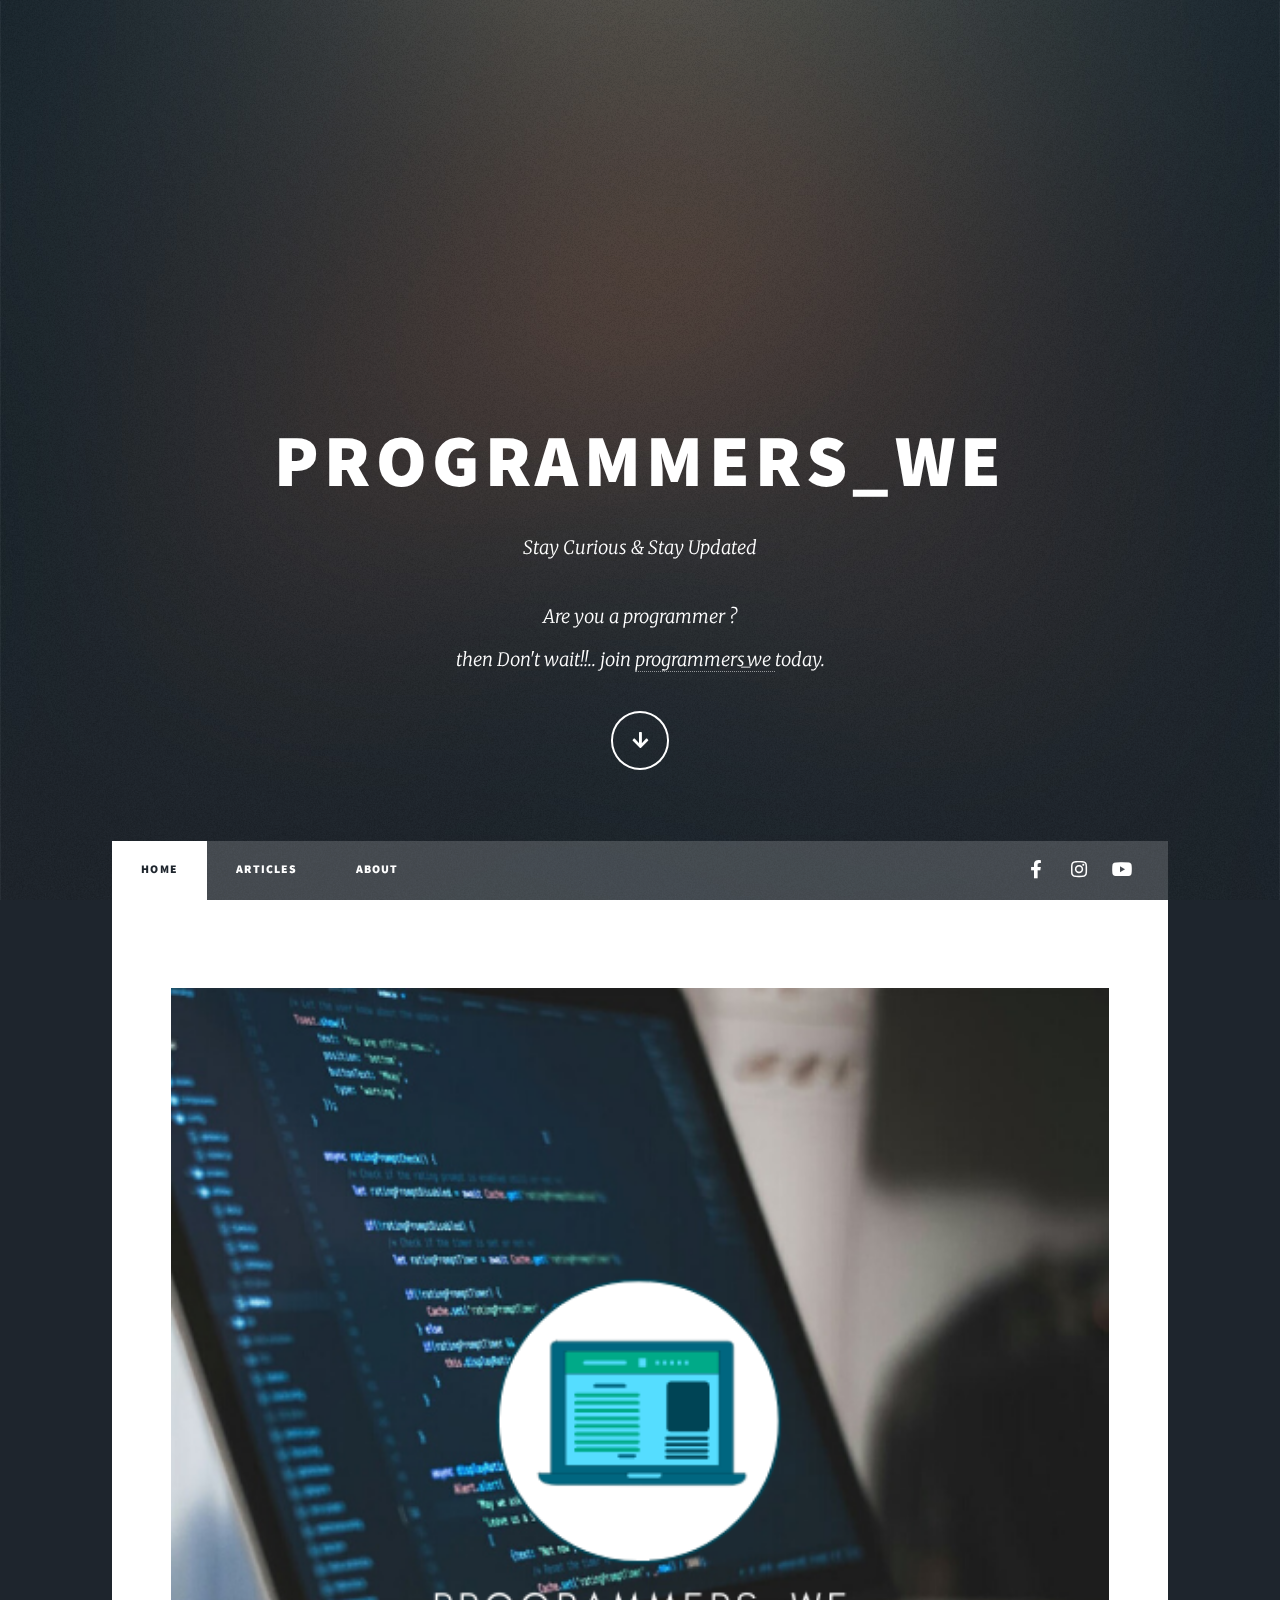
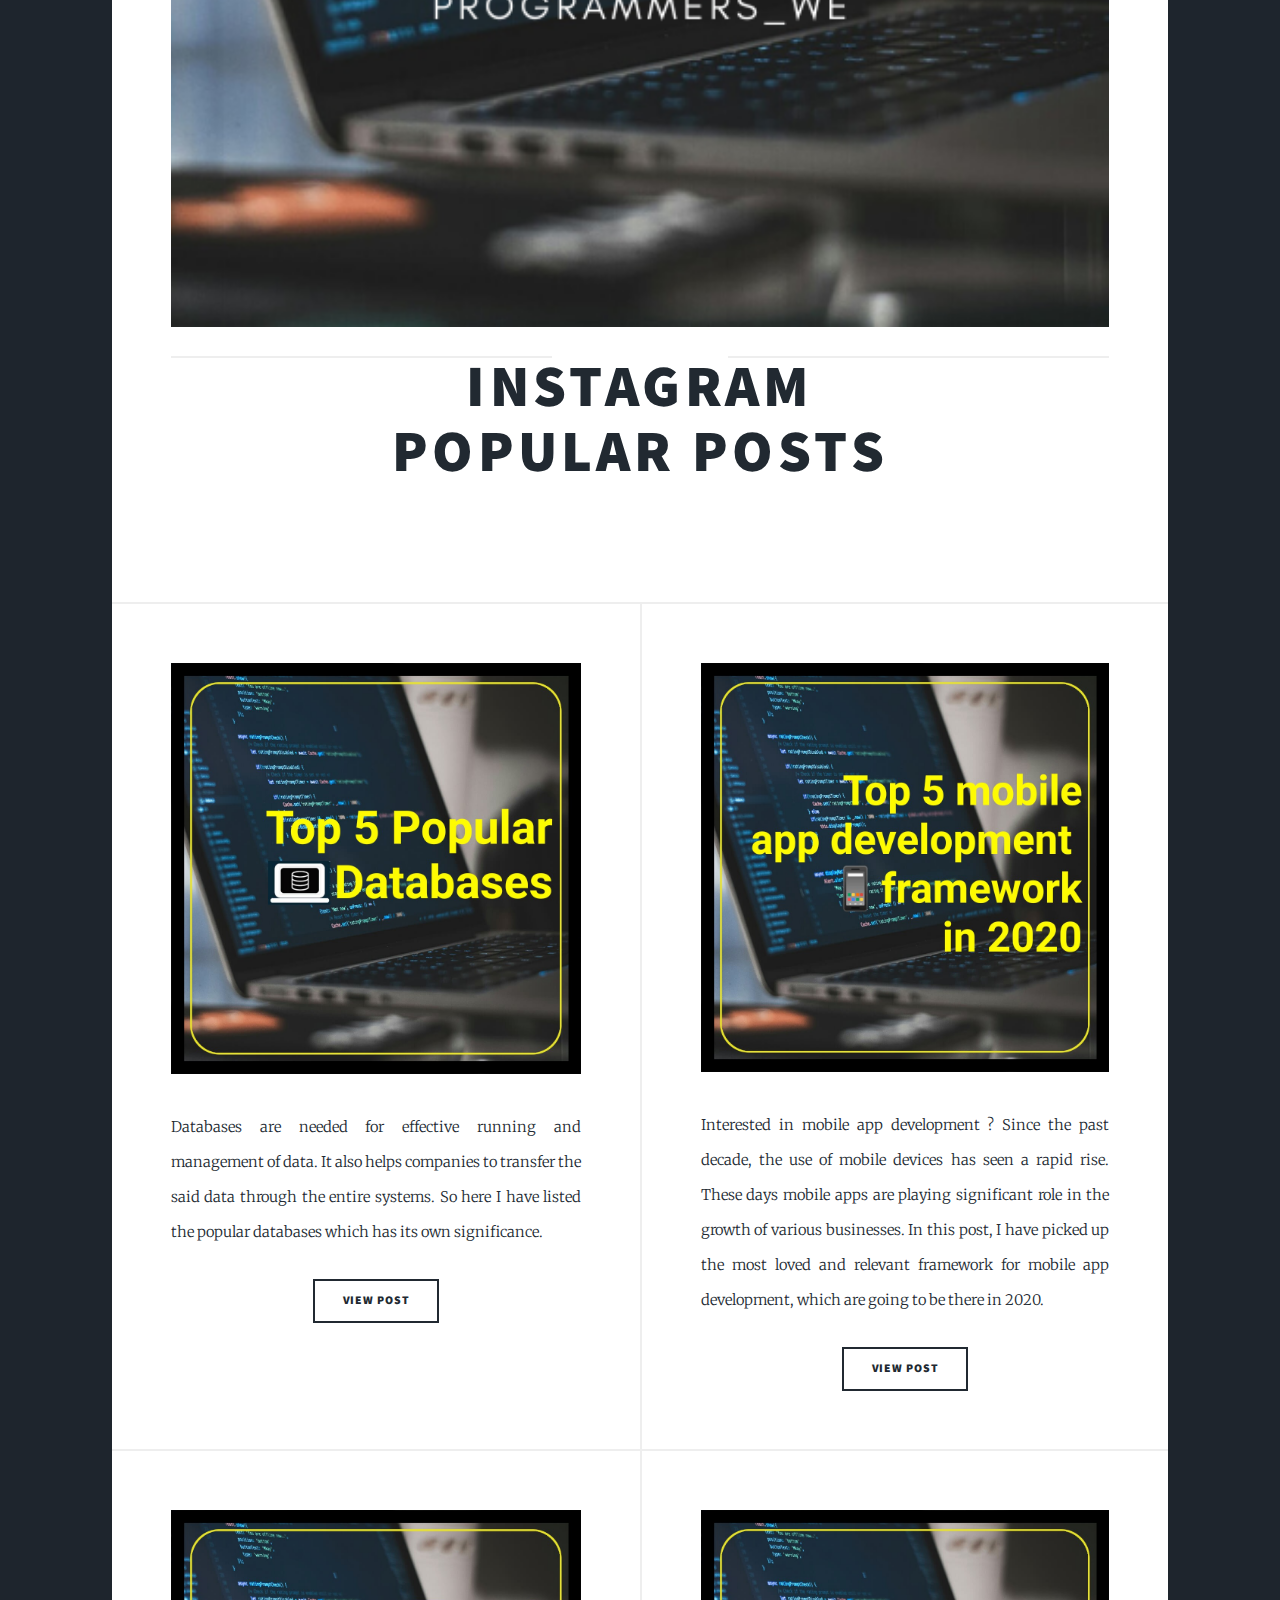
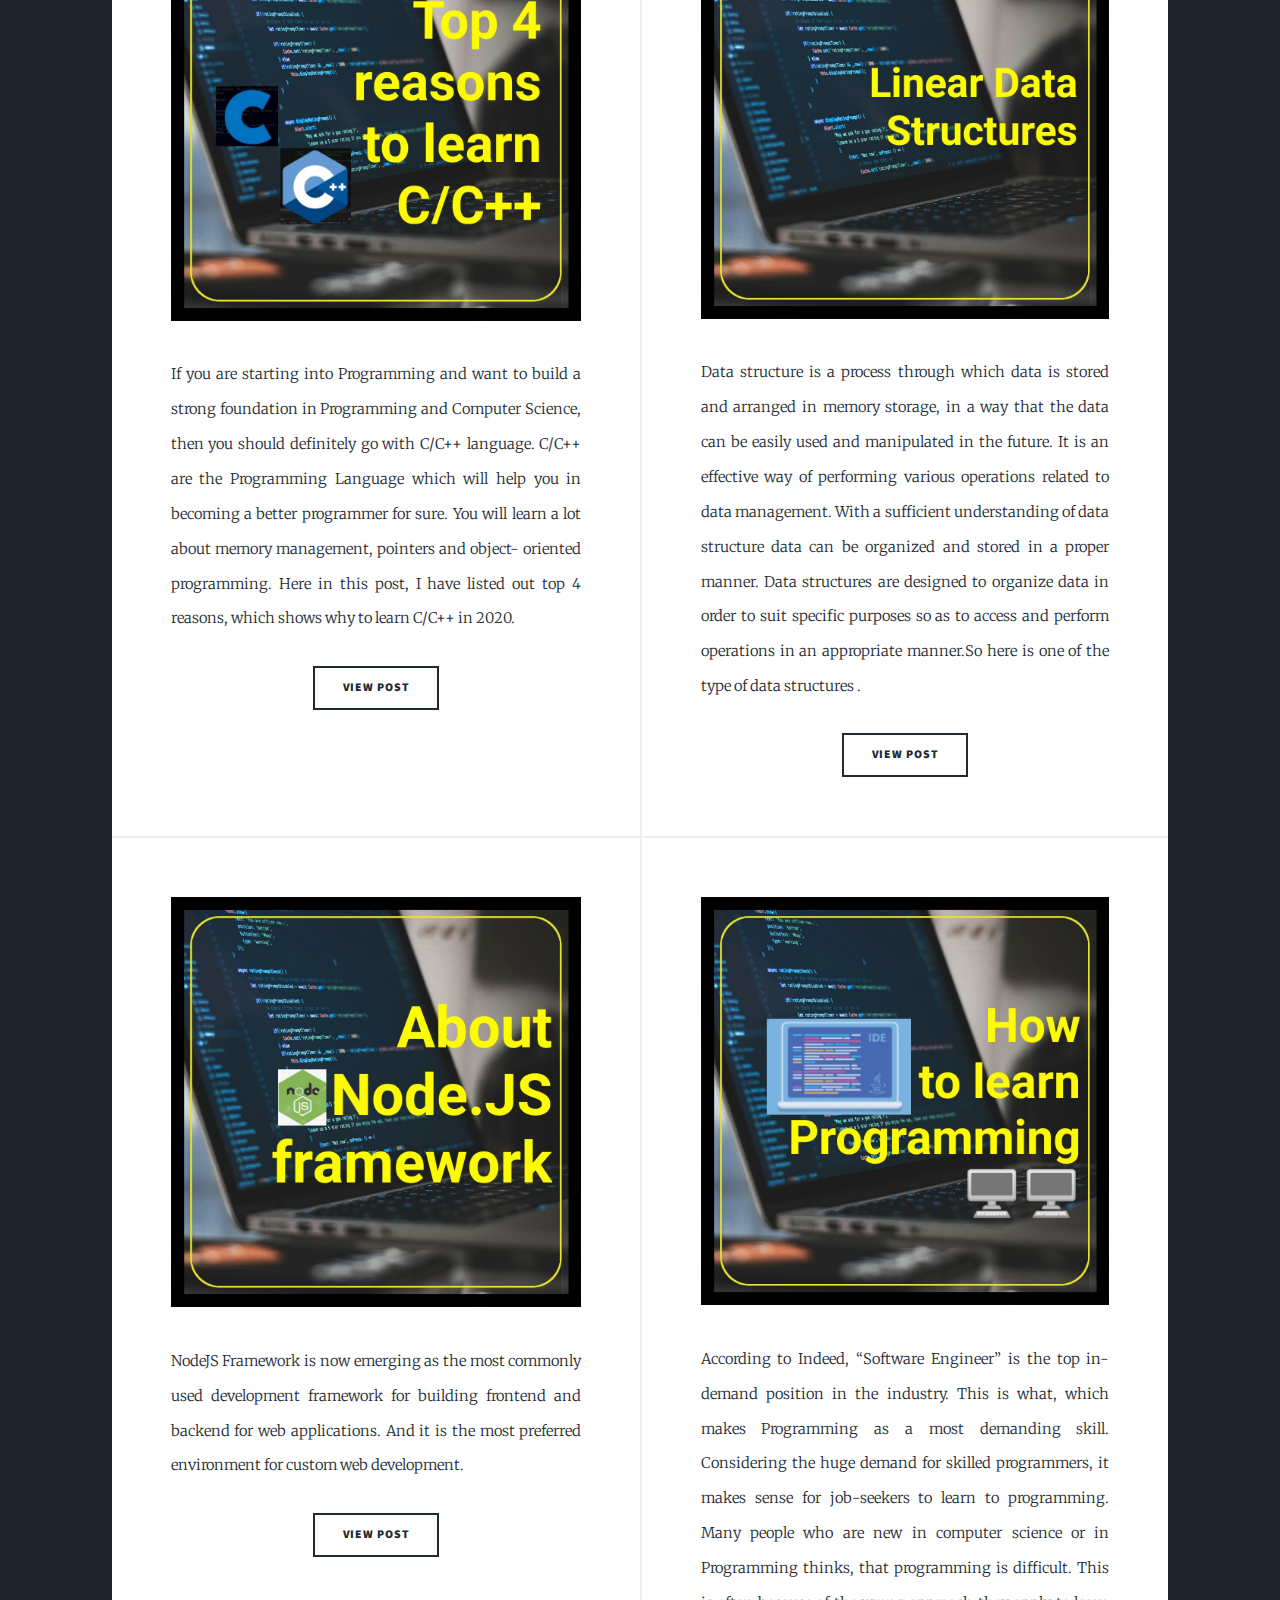
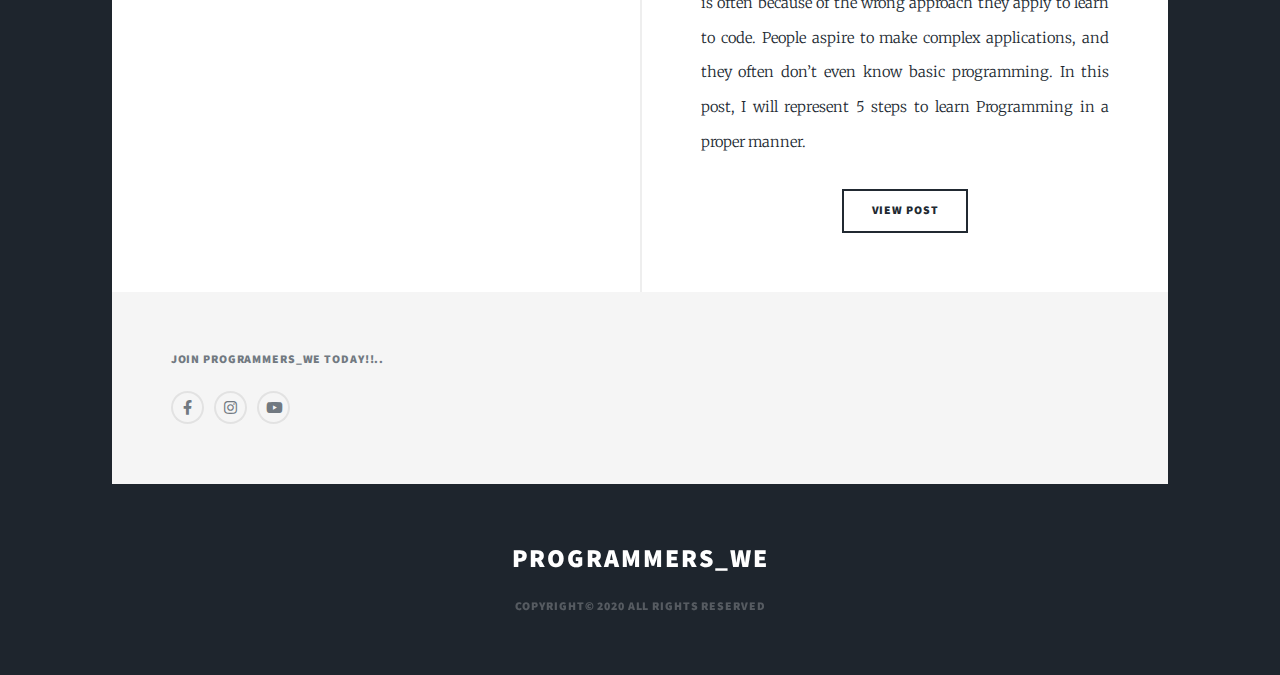
<file: index.html>
<!--
	Templates by HTML5 UP
	Customized by @deepakBhalode
	Programmers_We version 1.0 
-->

<!DOCTYPE HTML>
<html>
	<head>
		<title>ProgrammersWe</title>
		<meta charset="utf-8" />
		<meta name="viewport" content="width=device-width, initial-scale=1, user-scalable=no" />
		<link rel="stylesheet" href="assets/css/main.css" />
		<noscript><link rel="stylesheet" href="assets/css/noscript.css" /></noscript>
	</head>

	<body class="is-preload">

		<!-- Wrapper -->
		<div id="wrapper" class="fade-in">
			<!-- Intro -->
			<div id="intro">
				<h1>Programmers_We</h1>
				<p>Stay Curious & Stay Updated</p>
				<p>Are you a programmer ?<br> then Don't wait!!.. join 
					<a href="https://instagram.com/programmers_we?igshid=75fp45zzo48y">
						programmers_we </a>today.</br></p>
				<ul class="actions">
					<li><a href="#header" class="button icon solid solo fa-arrow-down scrolly">Continue</a></li>
				</ul>
			</div>
			<!-- Header -->
			<header id="header">
				<a href="index.html" class="logo">Programmers_We</a>
			</header>

			<!-- Nav -->
			<nav id="nav">
				<ul class="links">
					<li class="active"><a href="index.html">Home</a></li>
					<li><a href="articles.html">Articles</a></li>
					<li><a href="about.html">About</a></li>
				</ul>

				<!-- Social Links -->
				<ul class="icons">
					<li>
						<a href="https://www.facebook.com/pages/category/Science--Technology---Engineering/programmers_we-101762468006686/" 
							class="icon brands fa-facebook-f"><span class="label">Facebook</span>
						</a>
					</li>
					<li>
						<a href="https://www.instagram.com/programmers_we/" 
							class="icon brands fa-instagram"><span class="label">Instagram</span>
						</a>
					</li>
					<li>
						<a href="https://youtu.be/WyZiDcl77kE" 
							class="icon brands fa-youtube"><span class="label">Youtube</span>
						</a>
					</li>
				</ul>
			</nav>

			<!-- Main -->
			<div id="main">
				<!-- Featured Post -->
				<article class="post featured">
					<a href="#" class="image main"><img src="images/homeIcon.png" alt="" /></a>
					<header class="major">
						<span class="date"></span>
						<h2>
							<a href="#">
								Instagram <br/>Popular Posts</a>
						</h2>
					</header>
				</article>

				<!-- Posts -->
				<section class="posts">
					
					<!-- Popular Post 1 -->
					<article>
						<a href="https://www.instagram.com/p/B6qQmWOHRY3/?utm_source=ig_web_copy_link" 
							class="image fit"><img src="images/instagram/popPost_1.jpg" alt="" />
						</a>
						<p>
							Databases are needed for effective running and management of data.
							It also helps companies to transfer the said data through the entire systems. 
							So here I have listed the popular databases which has its own significance.
						</p>
						<ul class="actions special">
							<li>
								<a href="https://www.instagram.com/p/B6qQmWOHRY3/?utm_source=ig_web_copy_link" 
									class="button">View Post
								</a>
							</li>
						</ul>
					</article>

					<!-- Popular Post 2 -->
					<article>
						<a href="https://www.instagram.com/p/B6icN8UHfs8/?utm_source=ig_web_copy_link" 
							class="image fit"><img src="images/instagram/popPost_2.jpg" alt="" />
						</a>
						<p>
							Interested in mobile app development ?
							Since the past decade, the use of mobile devices has seen a rapid rise.
							These days mobile apps are playing significant role in the growth of various businesses.
							In this post, I have picked up the most loved and relevant framework for mobile app development,
		 					which are going to be there in 2020.
						</p>
						<ul class="actions special">
							<li>
								<a href="https://www.instagram.com/p/B6icN8UHfs8/?utm_source=ig_web_copy_link" 
									class="button">View Post
								</a>
							</li>
						</ul>
					</article>

				
					<!-- Popular Post 3 -->
					<article>
						<a href="https://www.instagram.com/p/B7bU1drn5DV/?utm_source=ig_web_copy_link" 
							class="image fit"><img src="images/instagram/popPost_3.jpg" alt="" />
						</a>
						<p>
							If you are starting into Programming and want to build a strong foundation in Programming and Computer Science, 
							then you should definitely go with C/C++ language.
							C/C++ are the Programming Language which will help you in becoming a better programmer for sure. 
							You will learn a lot about memory management, pointers and object- oriented programming.
							Here in this post, I have listed out top 4 reasons, which shows why to learn C/C++ in 2020.
						</p>
						<ul class="actions special">
							<li>
								<a href="https://www.instagram.com/p/B7bU1drn5DV/?utm_source=ig_web_copy_link" 
									class="button">View Post
								</a>
							</li>
						</ul>
					</article>

					<!-- Popular Post 4 -->
					<article>
						<a href="https://www.instagram.com/p/B6ewgYIH8Vn/?utm_source=ig_web_copy_link" 
							class="image fit"><img src="images/instagram/popPost_4.jpg" alt="" />
						</a>
						<p>
							Data structure is a process through which data is stored and arranged in memory storage, in a way that the data can be easily 
							used and manipulated in the future. It is an effective way of performing various operations related to data management. 
							With a sufficient understanding of data structure data can be organized and stored in a proper manner. 
							Data structures are designed to organize data in order to suit specific purposes so as to access and perform operations 
							in an appropriate manner.So here is one of the type of data structures .
						</p>
						<ul class="actions special">
							<li>
								<a href="https://www.instagram.com/p/B6ewgYIH8Vn/?utm_source=ig_web_copy_link" 
									class="button">View Post
								</a>
							</li>
						</ul>
					</article>
					
					<!-- Popular Post 5 -->
					<article>
						<a href="https://www.instagram.com/p/B7MEQd3Bc6v/?utm_source=ig_web_copy_link" 
							class="image fit"><img src="images/instagram/popPost_5.jpg" alt="" />
						</a>
						<p>
							NodeJS Framework is now emerging as the most commonly used development framework for building frontend and backend for web applications. 
							And it is the most preferred environment for custom web development.
						</p>
						<ul class="actions special">
							<li>
								<a href="https://www.instagram.com/p/B7MEQd3Bc6v/?utm_source=ig_web_copy_link" 
									class="button">View Post
								</a>
							</li>
						</ul>
					</article>

					<!-- Popular Post 6 -->
					<article>
						<a href="https://www.instagram.com/p/B7yV8pmHwzf/?utm_source=ig_web_copy_link" 
							class="image fit"><img src="images/instagram/popPost_6.jpg" alt="" />
						</a>
						<p>
							According to Indeed, “Software Engineer” is the top in-demand position in the industry. 
							This is what, which makes Programming as a most demanding skill. 
							Considering the huge demand for skilled programmers, it makes sense for job-seekers to learn to programming.
							Many people who are new in computer science or in Programming thinks, that programming is difficult.
							This is often because of the wrong approach they apply to learn to code.
							People aspire to make complex applications, and they often don’t even know basic programming.
							In this post, I will represent 5 steps to learn Programming in a proper manner.
						</p>
						<ul class="actions special">
							<li>
								<a href="https://www.instagram.com/p/B7yV8pmHwzf/?utm_source=ig_web_copy_link" 
									class="button">View Post
								</a>
							</li>
						</ul>
					</article>


				</section>
			</div>

			<!-- Footer -->
			<footer id="footer">
				<section>
					<h3>Join Programmers_We today!!..</h3>
					<ul class="icons alt">
						<li>
							<a href="https://www.facebook.com/pages/category/Science--Technology---Engineering/programmers_we-101762468006686/" 
								class="icon brands fa-facebook-f"><span class="label">Facebook</span>
							</a>
						</li>
						<li>
							<a href="https://www.instagram.com/programmers_we/" 
								class="icon brands fa-instagram"><span class="label">Instagram</span>
							</a>
						</li>
						<li>
							<a href="https://youtu.be/WyZiDcl77kE" 
								class="icon brands fa-youtube"><span class="label">Youtube</span>
							</a>
						</li>
					</ul>
				</section>
			</footer>

			<!-- Copyright -->
			<div id="copyright">
				<h2>Programmers_We</h2>
				<ul>
					<li>
						Copyright© 2020 All rights reserved		
					</li>
				</ul>
			</div>
		</div>

		<!-- Scripts -->
		<script src="assets/js/jquery.min.js"></script>
		<script src="assets/js/jquery.scrollex.min.js"></script>
		<script src="assets/js/jquery.scrolly.min.js"></script>
		<script src="assets/js/browser.min.js"></script>
		<script src="assets/js/breakpoints.min.js"></script>
		<script src="assets/js/util.js"></script>
		<script src="assets/js/main.js"></script>

	</body>
</html>
</file>
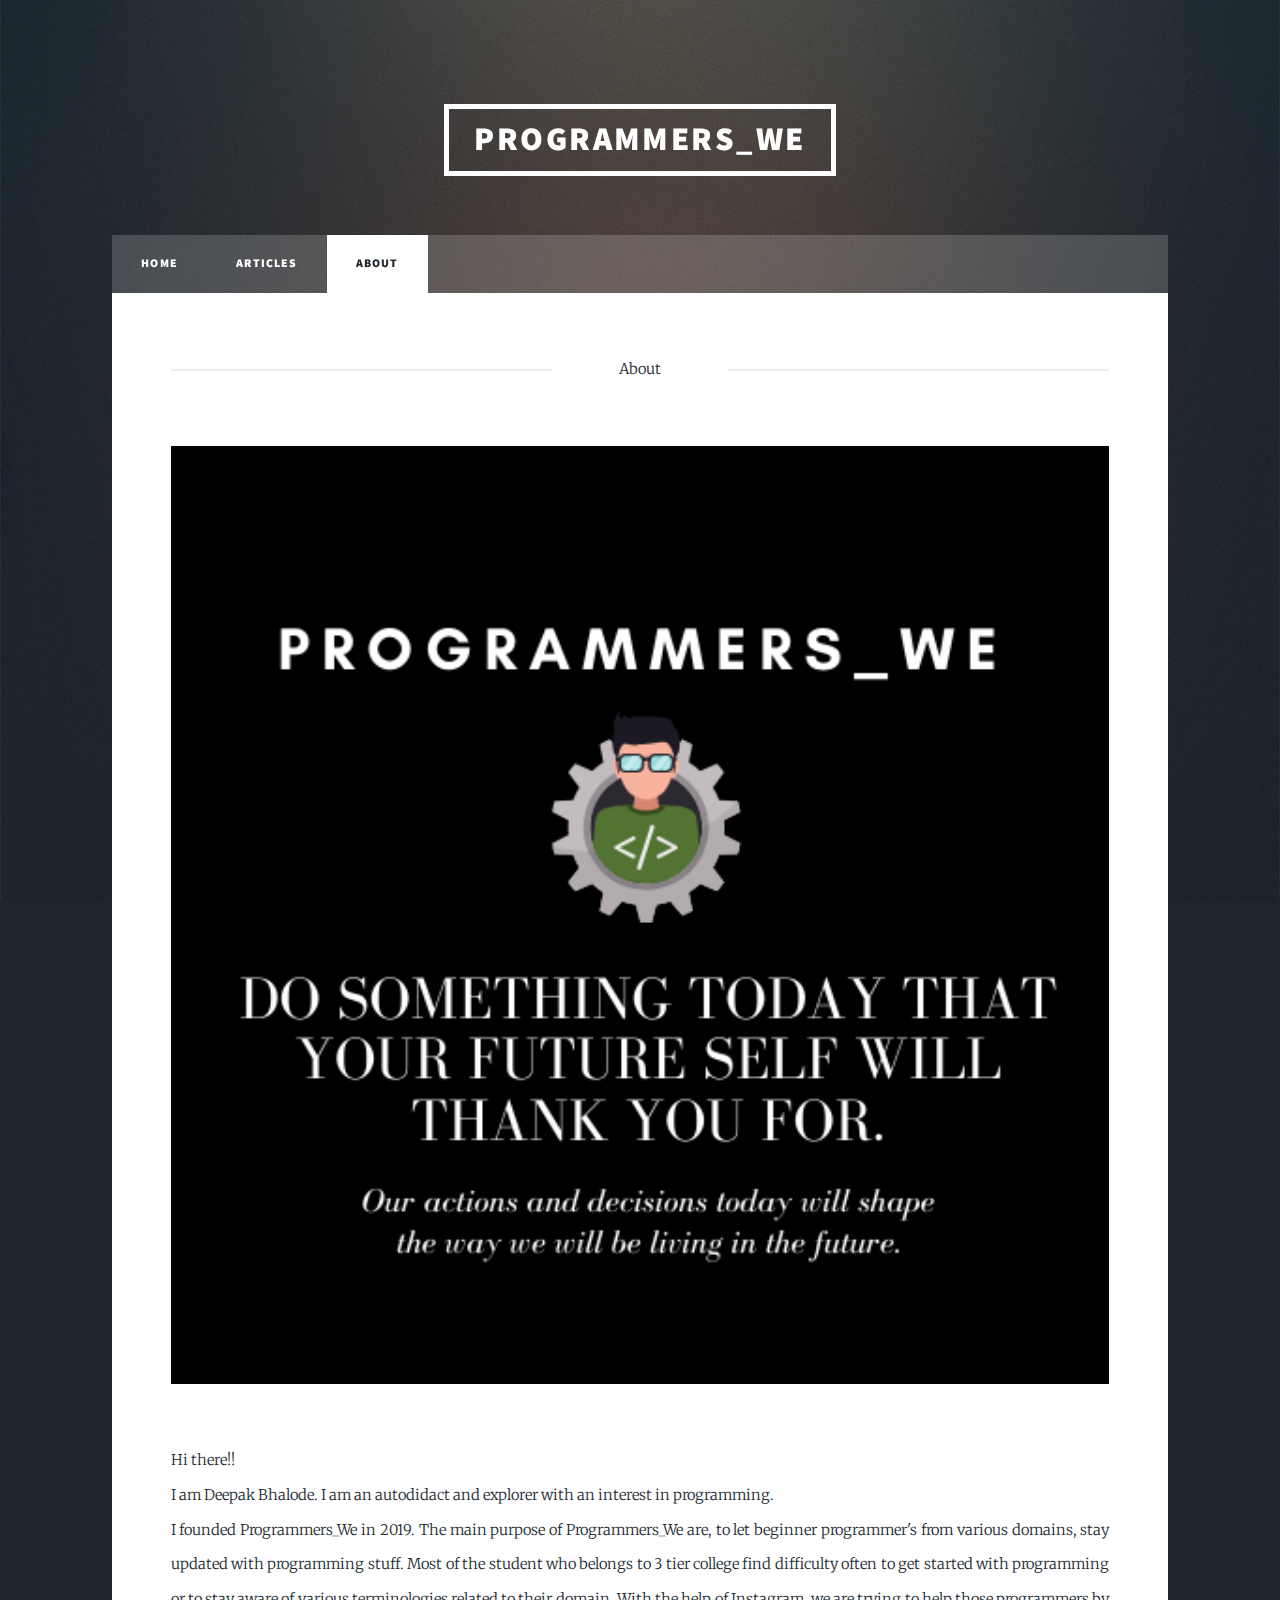
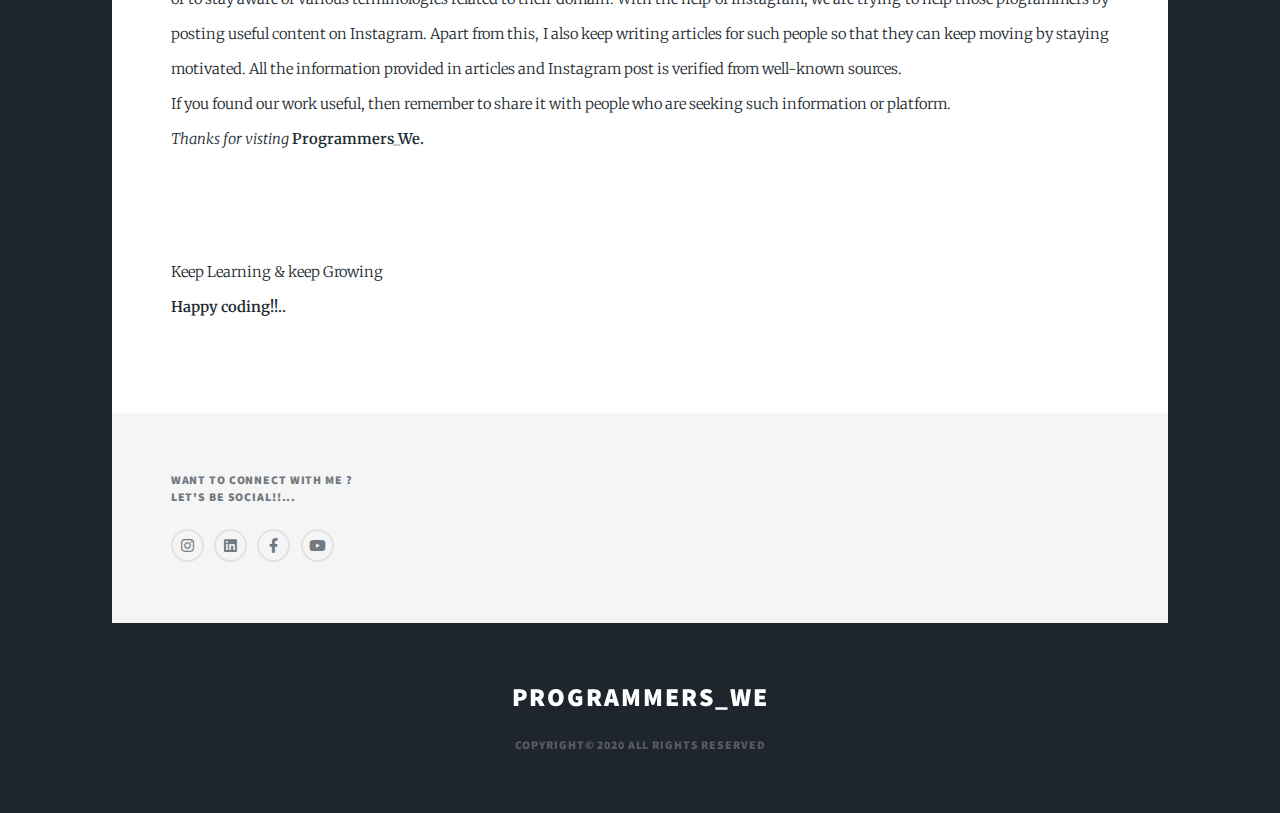
<file: about.html>
<!DOCTYPE HTML>

<html>
	<head>
		<title>About Programmers_We</title>
		<meta charset="utf-8" />
		<meta name="viewport" content="width=device-width, initial-scale=1, user-scalable=no" />
		<link rel="stylesheet" href="assets/css/main.css" />
		<noscript><link rel="stylesheet" href="assets/css/noscript.css" /></noscript>
	</head>

	<body class="is-preload">

		<!-- Wrapper -->
			<div id="wrapper">

				<!-- Header -->
				<header id="header">
					<a href="home.html" class="logo">Programmers_We</a>
				</header>

				<!-- Nav -->
				<nav id="nav">
					<ul class="links">
						<li><a href="index.html">Home</a></li>
						<li><a href="articles.html">Articles</a></li>
						<li class="active"><a href="about.html">About</a></li>
					</ul>
				</nav>

				<!-- Main -->
					<div id="main">

						
							<section class="post">
								<header class="major">
									<span class="date">About</span>
								</header>
								<div class="image main"><img src="images/aboutIcon.png" alt="" /></div>
								<p>
									Hi there!!
									<br>I am Deepak Bhalode. I am an autodidact and explorer with an interest in programming.
									<br>I founded Programmers_We in 2019.
									The main purpose of Programmers_We are, to let beginner programmer's from various domains, stay updated with programming stuff.
									Most of the student who belongs to 3 tier college find difficulty often to get started with programming or 
									to stay aware of various terminologies related to their domain. 
									With the help of Instagram, we are trying to help those programmers by posting useful content on Instagram.
									Apart from this, I also keep writing articles for such people so that they can keep moving by staying motivated. 
									All the information provided in articles and Instagram post is verified from well-known sources.
									</br>
									If you found our work useful, then remember to share it with people who are seeking such information or platform.
									<br><i>Thanks for visting </i><b>Programmers_We.</b></br>
								</br>
								<p>
									<br>Keep Learning & keep Growing</br>
									<b>Happy coding!!..</b>
								</p>	
							</section>

					</div>
					

				<!-- ++++++++++ Footer ++++++++++ -->
					<footer id="footer">
						<section>
							<h3>Want to connect with me ?
								<br>Let's be social!!...</br></h3>
							<ul class="icons alt">
								<li>
									<a href="https://www.instagram.com/deepak_bhalode_db/?hl=en" 
										class="icon brands fa-instagram"><span class="label">Instagram</span>
									</a>
								</li>
								<li>
									<a href="www.linkedin.com/in/er-deepak-bhalode" 
										class="icon brands fa-linkedin"><span class="label">LinkedIn</span>
									</a>
								</li>
								<li>
									<a href="https://www.facebook.com/deepak.bhalode.1" 
										class="icon brands fa-facebook-f"><span class="label">Facebook</span>
									</a>
								</li>
								<li>
									<a href="https://youtu.be/WyZiDcl77kE" 
										class="icon brands fa-youtube"><span class="label">Youtube</span>
									</a>
								</li>
							</ul>
						</section>
					</footer>

				<!-- ++++++++++ COPYRIGHT ++++++++++ -->
					<div id="copyright">
						<h2>Programmers_We</h2>
						<ul>
							<li>
								Copyright© 2020 All rights reserved		
							</li>
						</ul>
					</div>

			</div>

		<!-- Scripts -->
			<script src="assets/js/jquery.min.js"></script>
			<script src="assets/js/jquery.scrollex.min.js"></script>
			<script src="assets/js/jquery.scrolly.min.js"></script>
			<script src="assets/js/browser.min.js"></script>
			<script src="assets/js/breakpoints.min.js"></script>
			<script src="assets/js/util.js"></script>
			<script src="assets/js/main.js"></script>

	</body>
</html>
</file>
<file: assets/css/main.css>
/*
	Massively by HTML5 UP
	html5up.net | @ajlkn
	Free for personal and commercial use under the CCA 3.0 license (html5up.net/license)
*/


@import url(fontawesome-all.min.css);
@import url("https://fonts.googleapis.com/css?family=Merriweather:300,700,300italic,700italic|Source+Sans+Pro:900");

html, body, div, span, applet, object,
iframe, h1, h2, h3, h4, h5, h6, p, blockquote,
pre, a, abbr, acronym, address, big, cite,
code, del, dfn, em, img, ins, kbd, q, s, samp,
small, strike, strong, sub, sup, tt, var, b,
u, i, center, dl, dt, dd, ol, ul, li, fieldset,
form, label, legend, table, caption, tbody,
tfoot, thead, tr, th, td, article, aside,
canvas, details, embed, figure, figcaption,
footer, header, hgroup, menu, nav, output, ruby,
section, summary, time, mark, audio, video {
	margin: 0;
	padding: 0;
	border: 0;
	font-size: 100%;
	font: inherit;
	vertical-align: baseline;
}

article, aside, details, figcaption, figure,
footer, header, hgroup, menu, nav, section {
	display: block;}

body {
	line-height: 1;
}

ol, ul {
	list-style: none;
}

blockquote, q {
	quotes: none;
}

	blockquote:before, blockquote:after, q:before, q:after {
		content: '';
		content: none;
	}

table {
	border-collapse: collapse;
	border-spacing: 0;
}

body {
	-webkit-text-size-adjust: none;
}

mark {
	background-color: transparent;
	color: inherit;
}

input::-moz-focus-inner {
	border: 0;
	padding: 0;
}

input, select, textarea {
	-moz-appearance: none;
	-webkit-appearance: none;
	-ms-appearance: none;
	appearance: none;
}

/* Basic */

	@-ms-viewport {
		width: device-width;
	}

	body {
		-ms-overflow-style: scrollbar;
	}

	@media screen and (max-width: 480px) {

		html, body {
			min-width: 320px;
		}

	}

	html {
		box-sizing: border-box;
	}

	*, *:before, *:after {
		box-sizing: inherit;
	}

	body {
		background-color: #1e252d;
	}

		body.is-preload *, body.is-preload *:before, body.is-preload *:after {
			-moz-animation: none !important;
			-webkit-animation: none !important;
			-ms-animation: none !important;
			animation: none !important;
			-moz-transition: none !important;
			-webkit-transition: none !important;
			-ms-transition: none !important;
			transition: none !important;
		}

/* Type */

	html {
		font-size: 16pt;
	}

		@media screen and (max-width: 1680px) {

			html {
				font-size: 12pt;
			}

		}

		@media screen and (max-width: 1280px) {

			html {
				font-size: 11pt;
			}

		}

		@media screen and (max-width: 360px) {

			html {
				font-size: 10pt;
			}

		}

	body {
		color: #212931;
	}

	body, input, select, textarea {
		font-family: "Merriweather", Georgia, serif;
		font-weight: 300;
		font-size: 1rem;
		line-height: 2.375;
	}

	a {
		-moz-transition: color 0.2s ease-in-out, background-color 0.2s ease-in-out, border-color 0.2s ease-in-out, box-shadow 0.2s ease-in-out;
		-webkit-transition: color 0.2s ease-in-out, background-color 0.2s ease-in-out, border-color 0.2s ease-in-out, box-shadow 0.2s ease-in-out;
		-ms-transition: color 0.2s ease-in-out, background-color 0.2s ease-in-out, border-color 0.2s ease-in-out, box-shadow 0.2s ease-in-out;
		transition: color 0.2s ease-in-out, background-color 0.2s ease-in-out, border-color 0.2s ease-in-out, box-shadow 0.2s ease-in-out;
		border-bottom: dotted 1px;
		text-decoration: none;
	}

		a:hover {
			border-bottom-color: transparent;
		}

	strong, b {
		font-weight: 600;
	}

	em, i {
		font-style: italic;
	}

	p {
		text-align: justify;
		margin: 0 0 2rem 0;
	}

	h1, h2, h3, h4, h5, h6 {
		font-family: "Source Sans Pro", Helvetica, sans-serif;
		font-weight: 900;
		line-height: 1.5;
		letter-spacing: 0.075em;
		text-transform: uppercase;
		margin: 0 0 1rem 0;
	}

		h1 a, h2 a, h3 a, h4 a, h5 a, h6 a {
			border-bottom: 0;
			color: inherit;
			text-decoration: none;
		}

	h1 {
		font-size: 4rem;
		line-height: 1.1;
		margin: 0 0 2rem 0;
	}

	h2 {
		font-size: 1.75rem;
		line-height: 1.3;
		margin: 0 0 1.5rem 0;
	}

	h3 {
		font-size: 1.25rem;
		margin: 0 0 1.5rem 0;
	}

	h4 {
		font-size: 1rem;
	}

	h5 {
		font-size: 0.9rem;
	}

	h6 {
		font-size: 0.8rem;
	}

	sub {
		font-size: 0.8rem;
		position: relative;
		top: 0.5rem;
	}

	sup {
		font-size: 0.8rem;
		position: relative;
		top: -0.5rem;
	}

	blockquote {
		border-left: solid 4px;
		font-style: italic;
		margin: 0 0 2rem 0;
		padding: 0.5rem 0 0.5rem 2rem;
	}

	code {
		border: solid 2px;
		font-family: "Courier New", monospace;
		font-size: 0.9rem;
		margin: 0 0.25rem;
		padding: 0.25rem 0.65rem;
	}

	pre {
		-webkit-overflow-scrolling: touch;
		font-family: "Courier New", monospace;
		font-size: 0.9rem;
		margin: 0 0 2rem 0;
	}

		pre code {
			display: block;
			line-height: 1.75;
			padding: 1rem 1.5rem;
			overflow-x: auto;
		}

	hr {
		border: 0;
		border-bottom: solid 2px;
		margin: 3rem 0;
	}

		hr.major {
			margin: 5rem 0;
		}

	.align-left {
		text-align: left;
	}

	.align-center {
		text-align: center;
	}

	.align-right {
		text-align: right;
	}

	input, select, textarea {
		color: #212931;
	}

	a {
		color: #212931;
		border-bottom-color: rgba(33, 41, 49, 0.5);
	}

		a:hover {
			border-bottom-color: transparent;
			color: #18bfef !important;
		}

	strong, b {
		color: #212931;
	}

	h1, h2, h3, h4, h5, h6 {
		color: #212931;
	}

	blockquote {
		border-left-color: #eeeeee;
	}

	code {
		background: rgba(220, 220, 220, 0.25);
		border-color: #eeeeee;
	}

	hr {
		border-bottom-color: #eeeeee;
	}

/* Row */

	.row {
		display: flex;
		flex-wrap: wrap;
		box-sizing: border-box;
		align-items: stretch;
	}

		.row > * {
			box-sizing: border-box;
		}

		.row.gtr-uniform > * > :last-child {
			margin-bottom: 0;
		}

		.row.aln-left {
			justify-content: flex-start;
		}

		.row.aln-center {
			justify-content: center;
		}

		.row.aln-right {
			justify-content: flex-end;
		}

		.row.aln-top {
			align-items: flex-start;
		}

		.row.aln-middle {
			align-items: center;
		}

		.row.aln-bottom {
			align-items: flex-end;
		}

		.row > .imp {
			order: -1;
		}

		.row > .col-1 {
			width: 8.33333%;
		}

		.row > .off-1 {
			margin-left: 8.33333%;
		}

		.row > .col-2 {
			width: 16.66667%;
		}

		.row > .off-2 {
			margin-left: 16.66667%;
		}

		.row > .col-3 {
			width: 25%;
		}

		.row > .off-3 {
			margin-left: 25%;
		}

		.row > .col-4 {
			width: 33.33333%;
		}

		.row > .off-4 {
			margin-left: 33.33333%;
		}

		.row > .col-5 {
			width: 41.66667%;
		}

		.row > .off-5 {
			margin-left: 41.66667%;
		}

		.row > .col-6 {
			width: 50%;
		}

		.row > .off-6 {
			margin-left: 50%;
		}

		.row > .col-7 {
			width: 58.33333%;
		}

		.row > .off-7 {
			margin-left: 58.33333%;
		}

		.row > .col-8 {
			width: 66.66667%;
		}

		.row > .off-8 {
			margin-left: 66.66667%;
		}

		.row > .col-9 {
			width: 75%;
		}

		.row > .off-9 {
			margin-left: 75%;
		}

		.row > .col-10 {
			width: 83.33333%;
		}

		.row > .off-10 {
			margin-left: 83.33333%;
		}

		.row > .col-11 {
			width: 91.66667%;
		}

		.row > .off-11 {
			margin-left: 91.66667%;
		}

		.row > .col-12 {
			width: 100%;
		}

		.row > .off-12 {
			margin-left: 100%;
		}

		.row.gtr-0 {
			margin-top: 0;
			margin-left: 0rem;
		}

			.row.gtr-0 > * {
				padding: 0 0 0 0rem;
			}

			.row.gtr-0.gtr-uniform {
				margin-top: 0rem;
			}

				.row.gtr-0.gtr-uniform > * {
					padding-top: 0rem;
				}

		.row.gtr-25 {
			margin-top: 0;
			margin-left: -0.375rem;
		}

			.row.gtr-25 > * {
				padding: 0 0 0 0.375rem;
			}

			.row.gtr-25.gtr-uniform {
				margin-top: -0.375rem;
			}

				.row.gtr-25.gtr-uniform > * {
					padding-top: 0.375rem;
				}

		.row.gtr-50 {
			margin-top: 0;
			margin-left: -0.75rem;
		}

			.row.gtr-50 > * {
				padding: 0 0 0 0.75rem;
			}

			.row.gtr-50.gtr-uniform {
				margin-top: -0.75rem;
			}

				.row.gtr-50.gtr-uniform > * {
					padding-top: 0.75rem;
				}

		.row {
			margin-top: 0;
			margin-left: -1.5rem;
		}

			.row > * {
				padding: 0 0 0 1.5rem;
			}

			.row.gtr-uniform {
				margin-top: -1.5rem;
			}

				.row.gtr-uniform > * {
					padding-top: 1.5rem;
				}

		.row.gtr-150 {
			margin-top: 0;
			margin-left: -2.25rem;
		}

			.row.gtr-150 > * {
				padding: 0 0 0 2.25rem;
			}

			.row.gtr-150.gtr-uniform {
				margin-top: -2.25rem;
			}

				.row.gtr-150.gtr-uniform > * {
					padding-top: 2.25rem;
				}

		.row.gtr-200 {
			margin-top: 0;
			margin-left: -3rem;
		}

			.row.gtr-200 > * {
				padding: 0 0 0 3rem;
			}

			.row.gtr-200.gtr-uniform {
				margin-top: -3rem;
			}

				.row.gtr-200.gtr-uniform > * {
					padding-top: 3rem;
				}

		@media screen and (max-width: 1680px) {

			.row {
				display: flex;
				flex-wrap: wrap;
				box-sizing: border-box;
				align-items: stretch;
			}

				.row > * {
					box-sizing: border-box;
				}

				.row.gtr-uniform > * > :last-child {
					margin-bottom: 0;
				}

				.row.aln-left {
					justify-content: flex-start;
				}

				.row.aln-center {
					justify-content: center;
				}

				.row.aln-right {
					justify-content: flex-end;
				}

				.row.aln-top {
					align-items: flex-start;
				}

				.row.aln-middle {
					align-items: center;
				}

				.row.aln-bottom {
					align-items: flex-end;
				}

				.row > .imp-xlarge {
					order: -1;
				}

				.row > .col-1-xlarge {
					width: 8.33333%;
				}

				.row > .off-1-xlarge {
					margin-left: 8.33333%;
				}

				.row > .col-2-xlarge {
					width: 16.66667%;
				}

				.row > .off-2-xlarge {
					margin-left: 16.66667%;
				}

				.row > .col-3-xlarge {
					width: 25%;
				}

				.row > .off-3-xlarge {
					margin-left: 25%;
				}

				.row > .col-4-xlarge {
					width: 33.33333%;
				}

				.row > .off-4-xlarge {
					margin-left: 33.33333%;
				}

				.row > .col-5-xlarge {
					width: 41.66667%;
				}

				.row > .off-5-xlarge {
					margin-left: 41.66667%;
				}

				.row > .col-6-xlarge {
					width: 50%;
				}

				.row > .off-6-xlarge {
					margin-left: 50%;
				}

				.row > .col-7-xlarge {
					width: 58.33333%;
				}

				.row > .off-7-xlarge {
					margin-left: 58.33333%;
				}

				.row > .col-8-xlarge {
					width: 66.66667%;
				}

				.row > .off-8-xlarge {
					margin-left: 66.66667%;
				}

				.row > .col-9-xlarge {
					width: 75%;
				}

				.row > .off-9-xlarge {
					margin-left: 75%;
				}

				.row > .col-10-xlarge {
					width: 83.33333%;
				}

				.row > .off-10-xlarge {
					margin-left: 83.33333%;
				}

				.row > .col-11-xlarge {
					width: 91.66667%;
				}

				.row > .off-11-xlarge {
					margin-left: 91.66667%;
				}

				.row > .col-12-xlarge {
					width: 100%;
				}

				.row > .off-12-xlarge {
					margin-left: 100%;
				}

				.row.gtr-0 {
					margin-top: 0;
					margin-left: 0rem;
				}

					.row.gtr-0 > * {
						padding: 0 0 0 0rem;
					}

					.row.gtr-0.gtr-uniform {
						margin-top: 0rem;
					}

						.row.gtr-0.gtr-uniform > * {
							padding-top: 0rem;
						}

				.row.gtr-25 {
					margin-top: 0;
					margin-left: -0.375rem;
				}

					.row.gtr-25 > * {
						padding: 0 0 0 0.375rem;
					}

					.row.gtr-25.gtr-uniform {
						margin-top: -0.375rem;
					}

						.row.gtr-25.gtr-uniform > * {
							padding-top: 0.375rem;
						}

				.row.gtr-50 {
					margin-top: 0;
					margin-left: -0.75rem;
				}

					.row.gtr-50 > * {
						padding: 0 0 0 0.75rem;
					}

					.row.gtr-50.gtr-uniform {
						margin-top: -0.75rem;
					}

						.row.gtr-50.gtr-uniform > * {
							padding-top: 0.75rem;
						}

				.row {
					margin-top: 0;
					margin-left: -1.5rem;
				}

					.row > * {
						padding: 0 0 0 1.5rem;
					}

					.row.gtr-uniform {
						margin-top: -1.5rem;
					}

						.row.gtr-uniform > * {
							padding-top: 1.5rem;
						}

				.row.gtr-150 {
					margin-top: 0;
					margin-left: -2.25rem;
				}

					.row.gtr-150 > * {
						padding: 0 0 0 2.25rem;
					}

					.row.gtr-150.gtr-uniform {
						margin-top: -2.25rem;
					}

						.row.gtr-150.gtr-uniform > * {
							padding-top: 2.25rem;
						}

				.row.gtr-200 {
					margin-top: 0;
					margin-left: -3rem;
				}

					.row.gtr-200 > * {
						padding: 0 0 0 3rem;
					}

					.row.gtr-200.gtr-uniform {
						margin-top: -3rem;
					}

						.row.gtr-200.gtr-uniform > * {
							padding-top: 3rem;
						}

		}

		@media screen and (max-width: 1280px) {

			.row {
				display: flex;
				flex-wrap: wrap;
				box-sizing: border-box;
				align-items: stretch;
			}

				.row > * {
					box-sizing: border-box;
				}

				.row.gtr-uniform > * > :last-child {
					margin-bottom: 0;
				}

				.row.aln-left {
					justify-content: flex-start;
				}

				.row.aln-center {
					justify-content: center;
				}

				.row.aln-right {
					justify-content: flex-end;
				}

				.row.aln-top {
					align-items: flex-start;
				}

				.row.aln-middle {
					align-items: center;
				}

				.row.aln-bottom {
					align-items: flex-end;
				}

				.row > .imp-large {
					order: -1;
				}

				.row > .col-1-large {
					width: 8.33333%;
				}

				.row > .off-1-large {
					margin-left: 8.33333%;
				}

				.row > .col-2-large {
					width: 16.66667%;
				}

				.row > .off-2-large {
					margin-left: 16.66667%;
				}

				.row > .col-3-large {
					width: 25%;
				}

				.row > .off-3-large {
					margin-left: 25%;
				}

				.row > .col-4-large {
					width: 33.33333%;
				}

				.row > .off-4-large {
					margin-left: 33.33333%;
				}

				.row > .col-5-large {
					width: 41.66667%;
				}

				.row > .off-5-large {
					margin-left: 41.66667%;
				}

				.row > .col-6-large {
					width: 50%;
				}

				.row > .off-6-large {
					margin-left: 50%;
				}

				.row > .col-7-large {
					width: 58.33333%;
				}

				.row > .off-7-large {
					margin-left: 58.33333%;
				}

				.row > .col-8-large {
					width: 66.66667%;
				}

				.row > .off-8-large {
					margin-left: 66.66667%;
				}

				.row > .col-9-large {
					width: 75%;
				}

				.row > .off-9-large {
					margin-left: 75%;
				}

				.row > .col-10-large {
					width: 83.33333%;
				}

				.row > .off-10-large {
					margin-left: 83.33333%;
				}

				.row > .col-11-large {
					width: 91.66667%;
				}

				.row > .off-11-large {
					margin-left: 91.66667%;
				}

				.row > .col-12-large {
					width: 100%;
				}

				.row > .off-12-large {
					margin-left: 100%;
				}

				.row.gtr-0 {
					margin-top: 0;
					margin-left: 0rem;
				}

					.row.gtr-0 > * {
						padding: 0 0 0 0rem;
					}

					.row.gtr-0.gtr-uniform {
						margin-top: 0rem;
					}

						.row.gtr-0.gtr-uniform > * {
							padding-top: 0rem;
						}

				.row.gtr-25 {
					margin-top: 0;
					margin-left: -0.375rem;
				}

					.row.gtr-25 > * {
						padding: 0 0 0 0.375rem;
					}

					.row.gtr-25.gtr-uniform {
						margin-top: -0.375rem;
					}

						.row.gtr-25.gtr-uniform > * {
							padding-top: 0.375rem;
						}

				.row.gtr-50 {
					margin-top: 0;
					margin-left: -0.75rem;
				}

					.row.gtr-50 > * {
						padding: 0 0 0 0.75rem;
					}

					.row.gtr-50.gtr-uniform {
						margin-top: -0.75rem;
					}

						.row.gtr-50.gtr-uniform > * {
							padding-top: 0.75rem;
						}

				.row {
					margin-top: 0;
					margin-left: -1.5rem;
				}

					.row > * {
						padding: 0 0 0 1.5rem;
					}

					.row.gtr-uniform {
						margin-top: -1.5rem;
					}

						.row.gtr-uniform > * {
							padding-top: 1.5rem;
						}

				.row.gtr-150 {
					margin-top: 0;
					margin-left: -2.25rem;
				}

					.row.gtr-150 > * {
						padding: 0 0 0 2.25rem;
					}

					.row.gtr-150.gtr-uniform {
						margin-top: -2.25rem;
					}

						.row.gtr-150.gtr-uniform > * {
							padding-top: 2.25rem;
						}

				.row.gtr-200 {
					margin-top: 0;
					margin-left: -3rem;
				}

					.row.gtr-200 > * {
						padding: 0 0 0 3rem;
					}

					.row.gtr-200.gtr-uniform {
						margin-top: -3rem;
					}

						.row.gtr-200.gtr-uniform > * {
							padding-top: 3rem;
						}

		}

		@media screen and (max-width: 980px) {

			.row {
				display: flex;
				flex-wrap: wrap;
				box-sizing: border-box;
				align-items: stretch;
			}

				.row > * {
					box-sizing: border-box;
				}

				.row.gtr-uniform > * > :last-child {
					margin-bottom: 0;
				}

				.row.aln-left {
					justify-content: flex-start;
				}

				.row.aln-center {
					justify-content: center;
				}

				.row.aln-right {
					justify-content: flex-end;
				}

				.row.aln-top {
					align-items: flex-start;
				}

				.row.aln-middle {
					align-items: center;
				}

				.row.aln-bottom {
					align-items: flex-end;
				}

				.row > .imp-medium {
					order: -1;
				}

				.row > .col-1-medium {
					width: 8.33333%;
				}

				.row > .off-1-medium {
					margin-left: 8.33333%;
				}

				.row > .col-2-medium {
					width: 16.66667%;
				}

				.row > .off-2-medium {
					margin-left: 16.66667%;
				}

				.row > .col-3-medium {
					width: 25%;
				}

				.row > .off-3-medium {
					margin-left: 25%;
				}

				.row > .col-4-medium {
					width: 33.33333%;
				}

				.row > .off-4-medium {
					margin-left: 33.33333%;
				}

				.row > .col-5-medium {
					width: 41.66667%;
				}

				.row > .off-5-medium {
					margin-left: 41.66667%;
				}

				.row > .col-6-medium {
					width: 50%;
				}

				.row > .off-6-medium {
					margin-left: 50%;
				}

				.row > .col-7-medium {
					width: 58.33333%;
				}

				.row > .off-7-medium {
					margin-left: 58.33333%;
				}

				.row > .col-8-medium {
					width: 66.66667%;
				}

				.row > .off-8-medium {
					margin-left: 66.66667%;
				}

				.row > .col-9-medium {
					width: 75%;
				}

				.row > .off-9-medium {
					margin-left: 75%;
				}

				.row > .col-10-medium {
					width: 83.33333%;
				}

				.row > .off-10-medium {
					margin-left: 83.33333%;
				}

				.row > .col-11-medium {
					width: 91.66667%;
				}

				.row > .off-11-medium {
					margin-left: 91.66667%;
				}

				.row > .col-12-medium {
					width: 100%;
				}

				.row > .off-12-medium {
					margin-left: 100%;
				}

				.row.gtr-0 {
					margin-top: 0;
					margin-left: 0rem;
				}

					.row.gtr-0 > * {
						padding: 0 0 0 0rem;
					}

					.row.gtr-0.gtr-uniform {
						margin-top: 0rem;
					}

						.row.gtr-0.gtr-uniform > * {
							padding-top: 0rem;
						}

				.row.gtr-25 {
					margin-top: 0;
					margin-left: -0.375rem;
				}

					.row.gtr-25 > * {
						padding: 0 0 0 0.375rem;
					}

					.row.gtr-25.gtr-uniform {
						margin-top: -0.375rem;
					}

						.row.gtr-25.gtr-uniform > * {
							padding-top: 0.375rem;
						}

				.row.gtr-50 {
					margin-top: 0;
					margin-left: -0.75rem;
				}

					.row.gtr-50 > * {
						padding: 0 0 0 0.75rem;
					}

					.row.gtr-50.gtr-uniform {
						margin-top: -0.75rem;
					}

						.row.gtr-50.gtr-uniform > * {
							padding-top: 0.75rem;
						}

				.row {
					margin-top: 0;
					margin-left: -1.5rem;
				}

					.row > * {
						padding: 0 0 0 1.5rem;
					}

					.row.gtr-uniform {
						margin-top: -1.5rem;
					}

						.row.gtr-uniform > * {
							padding-top: 1.5rem;
						}

				.row.gtr-150 {
					margin-top: 0;
					margin-left: -2.25rem;
				}

					.row.gtr-150 > * {
						padding: 0 0 0 2.25rem;
					}

					.row.gtr-150.gtr-uniform {
						margin-top: -2.25rem;
					}

						.row.gtr-150.gtr-uniform > * {
							padding-top: 2.25rem;
						}

				.row.gtr-200 {
					margin-top: 0;
					margin-left: -3rem;
				}

					.row.gtr-200 > * {
						padding: 0 0 0 3rem;
					}

					.row.gtr-200.gtr-uniform {
						margin-top: -3rem;
					}

						.row.gtr-200.gtr-uniform > * {
							padding-top: 3rem;
						}

		}

		@media screen and (max-width: 736px) {

			.row {
				display: flex;
				flex-wrap: wrap;
				box-sizing: border-box;
				align-items: stretch;
			}

				.row > * {
					box-sizing: border-box;
				}

				.row.gtr-uniform > * > :last-child {
					margin-bottom: 0;
				}

				.row.aln-left {
					justify-content: flex-start;
				}

				.row.aln-center {
					justify-content: center;
				}

				.row.aln-right {
					justify-content: flex-end;
				}

				.row.aln-top {
					align-items: flex-start;
				}

				.row.aln-middle {
					align-items: center;
				}

				.row.aln-bottom {
					align-items: flex-end;
				}

				.row > .imp-small {
					order: -1;
				}

				.row > .col-1-small {
					width: 8.33333%;
				}

				.row > .off-1-small {
					margin-left: 8.33333%;
				}

				.row > .col-2-small {
					width: 16.66667%;
				}

				.row > .off-2-small {
					margin-left: 16.66667%;
				}

				.row > .col-3-small {
					width: 25%;
				}

				.row > .off-3-small {
					margin-left: 25%;
				}

				.row > .col-4-small {
					width: 33.33333%;
				}

				.row > .off-4-small {
					margin-left: 33.33333%;
				}

				.row > .col-5-small {
					width: 41.66667%;
				}

				.row > .off-5-small {
					margin-left: 41.66667%;
				}

				.row > .col-6-small {
					width: 50%;
				}

				.row > .off-6-small {
					margin-left: 50%;
				}

				.row > .col-7-small {
					width: 58.33333%;
				}

				.row > .off-7-small {
					margin-left: 58.33333%;
				}

				.row > .col-8-small {
					width: 66.66667%;
				}

				.row > .off-8-small {
					margin-left: 66.66667%;
				}

				.row > .col-9-small {
					width: 75%;
				}

				.row > .off-9-small {
					margin-left: 75%;
				}

				.row > .col-10-small {
					width: 83.33333%;
				}

				.row > .off-10-small {
					margin-left: 83.33333%;
				}

				.row > .col-11-small {
					width: 91.66667%;
				}

				.row > .off-11-small {
					margin-left: 91.66667%;
				}

				.row > .col-12-small {
					width: 100%;
				}

				.row > .off-12-small {
					margin-left: 100%;
				}

				.row.gtr-0 {
					margin-top: 0;
					margin-left: 0rem;
				}

					.row.gtr-0 > * {
						padding: 0 0 0 0rem;
					}

					.row.gtr-0.gtr-uniform {
						margin-top: 0rem;
					}

						.row.gtr-0.gtr-uniform > * {
							padding-top: 0rem;
						}

				.row.gtr-25 {
					margin-top: 0;
					margin-left: -0.375rem;
				}

					.row.gtr-25 > * {
						padding: 0 0 0 0.375rem;
					}

					.row.gtr-25.gtr-uniform {
						margin-top: -0.375rem;
					}

						.row.gtr-25.gtr-uniform > * {
							padding-top: 0.375rem;
						}

				.row.gtr-50 {
					margin-top: 0;
					margin-left: -0.75rem;
				}

					.row.gtr-50 > * {
						padding: 0 0 0 0.75rem;
					}

					.row.gtr-50.gtr-uniform {
						margin-top: -0.75rem;
					}

						.row.gtr-50.gtr-uniform > * {
							padding-top: 0.75rem;
						}

				.row {
					margin-top: 0;
					margin-left: -1.5rem;
				}

					.row > * {
						padding: 0 0 0 1.5rem;
					}

					.row.gtr-uniform {
						margin-top: -1.5rem;
					}

						.row.gtr-uniform > * {
							padding-top: 1.5rem;
						}

				.row.gtr-150 {
					margin-top: 0;
					margin-left: -2.25rem;
				}

					.row.gtr-150 > * {
						padding: 0 0 0 2.25rem;
					}

					.row.gtr-150.gtr-uniform {
						margin-top: -2.25rem;
					}

						.row.gtr-150.gtr-uniform > * {
							padding-top: 2.25rem;
						}

				.row.gtr-200 {
					margin-top: 0;
					margin-left: -3rem;
				}

					.row.gtr-200 > * {
						padding: 0 0 0 3rem;
					}

					.row.gtr-200.gtr-uniform {
						margin-top: -3rem;
					}

						.row.gtr-200.gtr-uniform > * {
							padding-top: 3rem;
						}

		}

		@media screen and (max-width: 480px) {

			.row {
				display: flex;
				flex-wrap: wrap;
				box-sizing: border-box;
				align-items: stretch;
			}

				.row > * {
					box-sizing: border-box;
				}

				.row.gtr-uniform > * > :last-child {
					margin-bottom: 0;
				}

				.row.aln-left {
					justify-content: flex-start;
				}

				.row.aln-center {
					justify-content: center;
				}

				.row.aln-right {
					justify-content: flex-end;
				}

				.row.aln-top {
					align-items: flex-start;
				}

				.row.aln-middle {
					align-items: center;
				}

				.row.aln-bottom {
					align-items: flex-end;
				}

				.row > .imp-xsmall {
					order: -1;
				}

				.row > .col-1-xsmall {
					width: 8.33333%;
				}

				.row > .off-1-xsmall {
					margin-left: 8.33333%;
				}

				.row > .col-2-xsmall {
					width: 16.66667%;
				}

				.row > .off-2-xsmall {
					margin-left: 16.66667%;
				}

				.row > .col-3-xsmall {
					width: 25%;
				}

				.row > .off-3-xsmall {
					margin-left: 25%;
				}

				.row > .col-4-xsmall {
					width: 33.33333%;
				}

				.row > .off-4-xsmall {
					margin-left: 33.33333%;
				}

				.row > .col-5-xsmall {
					width: 41.66667%;
				}

				.row > .off-5-xsmall {
					margin-left: 41.66667%;
				}

				.row > .col-6-xsmall {
					width: 50%;
				}

				.row > .off-6-xsmall {
					margin-left: 50%;
				}

				.row > .col-7-xsmall {
					width: 58.33333%;
				}

				.row > .off-7-xsmall {
					margin-left: 58.33333%;
				}

				.row > .col-8-xsmall {
					width: 66.66667%;
				}

				.row > .off-8-xsmall {
					margin-left: 66.66667%;
				}

				.row > .col-9-xsmall {
					width: 75%;
				}

				.row > .off-9-xsmall {
					margin-left: 75%;
				}

				.row > .col-10-xsmall {
					width: 83.33333%;
				}

				.row > .off-10-xsmall {
					margin-left: 83.33333%;
				}

				.row > .col-11-xsmall {
					width: 91.66667%;
				}

				.row > .off-11-xsmall {
					margin-left: 91.66667%;
				}

				.row > .col-12-xsmall {
					width: 100%;
				}

				.row > .off-12-xsmall {
					margin-left: 100%;
				}

				.row.gtr-0 {
					margin-top: 0;
					margin-left: 0rem;
				}

					.row.gtr-0 > * {
						padding: 0 0 0 0rem;
					}

					.row.gtr-0.gtr-uniform {
						margin-top: 0rem;
					}

						.row.gtr-0.gtr-uniform > * {
							padding-top: 0rem;
						}

				.row.gtr-25 {
					margin-top: 0;
					margin-left: -0.375rem;
				}

					.row.gtr-25 > * {
						padding: 0 0 0 0.375rem;
					}

					.row.gtr-25.gtr-uniform {
						margin-top: -0.375rem;
					}

						.row.gtr-25.gtr-uniform > * {
							padding-top: 0.375rem;
						}

				.row.gtr-50 {
					margin-top: 0;
					margin-left: -0.75rem;
				}

					.row.gtr-50 > * {
						padding: 0 0 0 0.75rem;
					}

					.row.gtr-50.gtr-uniform {
						margin-top: -0.75rem;
					}

						.row.gtr-50.gtr-uniform > * {
							padding-top: 0.75rem;
						}

				.row {
					margin-top: 0;
					margin-left: -1.5rem;
				}

					.row > * {
						padding: 0 0 0 1.5rem;
					}

					.row.gtr-uniform {
						margin-top: -1.5rem;
					}

						.row.gtr-uniform > * {
							padding-top: 1.5rem;
						}

				.row.gtr-150 {
					margin-top: 0;
					margin-left: -2.25rem;
				}

					.row.gtr-150 > * {
						padding: 0 0 0 2.25rem;
					}

					.row.gtr-150.gtr-uniform {
						margin-top: -2.25rem;
					}

						.row.gtr-150.gtr-uniform > * {
							padding-top: 2.25rem;
						}

				.row.gtr-200 {
					margin-top: 0;
					margin-left: -3rem;
				}

					.row.gtr-200 > * {
						padding: 0 0 0 3rem;
					}

					.row.gtr-200.gtr-uniform {
						margin-top: -3rem;
					}

						.row.gtr-200.gtr-uniform > * {
							padding-top: 3rem;
						}

		}

		@media screen and (max-width: 360px) {

			.row {
				display: flex;
				flex-wrap: wrap;
				box-sizing: border-box;
				align-items: stretch;
			}

				.row > * {
					box-sizing: border-box;
				}

				.row.gtr-uniform > * > :last-child {
					margin-bottom: 0;
				}

				.row.aln-left {
					justify-content: flex-start;
				}

				.row.aln-center {
					justify-content: center;
				}

				.row.aln-right {
					justify-content: flex-end;
				}

				.row.aln-top {
					align-items: flex-start;
				}

				.row.aln-middle {
					align-items: center;
				}

				.row.aln-bottom {
					align-items: flex-end;
				}

				.row > .imp-xxsmall {
					order: -1;
				}

				.row > .col-1-xxsmall {
					width: 8.33333%;
				}

				.row > .off-1-xxsmall {
					margin-left: 8.33333%;
				}

				.row > .col-2-xxsmall {
					width: 16.66667%;
				}

				.row > .off-2-xxsmall {
					margin-left: 16.66667%;
				}

				.row > .col-3-xxsmall {
					width: 25%;
				}

				.row > .off-3-xxsmall {
					margin-left: 25%;
				}

				.row > .col-4-xxsmall {
					width: 33.33333%;
				}

				.row > .off-4-xxsmall {
					margin-left: 33.33333%;
				}

				.row > .col-5-xxsmall {
					width: 41.66667%;
				}

				.row > .off-5-xxsmall {
					margin-left: 41.66667%;
				}

				.row > .col-6-xxsmall {
					width: 50%;
				}

				.row > .off-6-xxsmall {
					margin-left: 50%;
				}

				.row > .col-7-xxsmall {
					width: 58.33333%;
				}

				.row > .off-7-xxsmall {
					margin-left: 58.33333%;
				}

				.row > .col-8-xxsmall {
					width: 66.66667%;
				}

				.row > .off-8-xxsmall {
					margin-left: 66.66667%;
				}

				.row > .col-9-xxsmall {
					width: 75%;
				}

				.row > .off-9-xxsmall {
					margin-left: 75%;
				}

				.row > .col-10-xxsmall {
					width: 83.33333%;
				}

				.row > .off-10-xxsmall {
					margin-left: 83.33333%;
				}

				.row > .col-11-xxsmall {
					width: 91.66667%;
				}

				.row > .off-11-xxsmall {
					margin-left: 91.66667%;
				}

				.row > .col-12-xxsmall {
					width: 100%;
				}

				.row > .off-12-xxsmall {
					margin-left: 100%;
				}

				.row.gtr-0 {
					margin-top: 0;
					margin-left: 0rem;
				}

					.row.gtr-0 > * {
						padding: 0 0 0 0rem;
					}

					.row.gtr-0.gtr-uniform {
						margin-top: 0rem;
					}

						.row.gtr-0.gtr-uniform > * {
							padding-top: 0rem;
						}

				.row.gtr-25 {
					margin-top: 0;
					margin-left: -0.375rem;
				}

					.row.gtr-25 > * {
						padding: 0 0 0 0.375rem;
					}

					.row.gtr-25.gtr-uniform {
						margin-top: -0.375rem;
					}

						.row.gtr-25.gtr-uniform > * {
							padding-top: 0.375rem;
						}

				.row.gtr-50 {
					margin-top: 0;
					margin-left: -0.75rem;
				}

					.row.gtr-50 > * {
						padding: 0 0 0 0.75rem;
					}

					.row.gtr-50.gtr-uniform {
						margin-top: -0.75rem;
					}

						.row.gtr-50.gtr-uniform > * {
							padding-top: 0.75rem;
						}

				.row {
					margin-top: 0;
					margin-left: -1.5rem;
				}

					.row > * {
						padding: 0 0 0 1.5rem;
					}

					.row.gtr-uniform {
						margin-top: -1.5rem;
					}

						.row.gtr-uniform > * {
							padding-top: 1.5rem;
						}

				.row.gtr-150 {
					margin-top: 0;
					margin-left: -2.25rem;
				}

					.row.gtr-150 > * {
						padding: 0 0 0 2.25rem;
					}

					.row.gtr-150.gtr-uniform {
						margin-top: -2.25rem;
					}

						.row.gtr-150.gtr-uniform > * {
							padding-top: 2.25rem;
						}

				.row.gtr-200 {
					margin-top: 0;
					margin-left: -3rem;
				}

					.row.gtr-200 > * {
						padding: 0 0 0 3rem;
					}

					.row.gtr-200.gtr-uniform {
						margin-top: -3rem;
					}

						.row.gtr-200.gtr-uniform > * {
							padding-top: 3rem;
						}

		}

/* Box */

	.box {
		border: solid 2px;
		margin-bottom: 2rem;
		padding: 1.5rem;
	}

		.box > :last-child,
		.box > :last-child > :last-child,
		.box > :last-child > :last-child > :last-child {
			margin-bottom: 0;
		}

		.box.alt {
			border: 0;
			border-radius: 0;
			padding: 0;
		}

	.box {
		border-color: #eeeeee;
	}

/* Button */

	input[type="submit"],
	input[type="reset"],
	input[type="button"],
	button,
	.button {
		-moz-appearance: none;
		-webkit-appearance: none;
		-ms-appearance: none;
		appearance: none;
		-moz-transition: background-color 0.2s ease-in-out, box-shadow 0.2s ease-in-out, color 0.2s ease-in-out;
		-webkit-transition: background-color 0.2s ease-in-out, box-shadow 0.2s ease-in-out, color 0.2s ease-in-out;
		-ms-transition: background-color 0.2s ease-in-out, box-shadow 0.2s ease-in-out, color 0.2s ease-in-out;
		transition: background-color 0.2s ease-in-out, box-shadow 0.2s ease-in-out, color 0.2s ease-in-out;
		border: 0;
		border-radius: 0;
		cursor: pointer;
		display: inline-block;
		font-family: "Source Sans Pro", Helvetica, sans-serif;
		font-size: 0.8rem;
		font-weight: 900;
		letter-spacing: 0.075em;
		height: 3rem;
		line-height: 3rem;
		padding: 0 2rem;
		text-align: center;
		text-decoration: none;
		text-transform: uppercase;
		white-space: nowrap;
	}

		input[type="submit"].icon:before,
		input[type="reset"].icon:before,
		input[type="button"].icon:before,
		button.icon:before,
		.button.icon:before {
			margin-right: 0.5rem;
		}

		input[type="submit"].icon.solo,
		input[type="reset"].icon.solo,
		input[type="button"].icon.solo,
		button.icon.solo,
		.button.icon.solo {
			position: relative;
			width: 4rem;
			height: 4rem;
			line-height: 4rem;
			border-radius: 4rem;
			text-indent: 4rem;
			overflow: hidden;
			padding: 0;
			white-space: nowrap;
		}

			input[type="submit"].icon.solo:before,
			input[type="reset"].icon.solo:before,
			input[type="button"].icon.solo:before,
			button.icon.solo:before,
			.button.icon.solo:before {
				position: absolute;
				display: block;
				top: 0;
				left: 0;
				width: inherit;
				height: inherit;
				line-height: inherit;
				font-size: 1.25rem;
				margin-right: 0;
				text-align: center;
				text-indent: 0;
			}

		input[type="submit"].fit,
		input[type="reset"].fit,
		input[type="button"].fit,
		button.fit,
		.button.fit {
			width: 100%;
		}

		input[type="submit"].small,
		input[type="reset"].small,
		input[type="button"].small,
		button.small,
		.button.small {
			font-size: 0.7rem;
			height: 2.5rem;
			line-height: 2.5rem;
			padding: 0 1.5rem;
		}

		input[type="submit"].large,
		input[type="reset"].large,
		input[type="button"].large,
		button.large,
		.button.large {
			font-size: 0.9rem;
			height: 3.5rem;
			line-height: 3.5rem;
			padding: 0 2.75rem;
		}

		@media screen and (max-width: 980px) {

			input[type="submit"],
			input[type="reset"],
			input[type="button"],
			button,
			.button {
				font-size: 0.9rem;
				height: 3.25rem;
				line-height: 3.25rem;
			}

				input[type="submit"].large,
				input[type="reset"].large,
				input[type="button"].large,
				button.large,
				.button.large {
					font-size: 1rem;
					height: 3.75rem;
					line-height: 3.75rem;
				}

		}

		input[type="submit"].disabled, input[type="submit"]:disabled,
		input[type="reset"].disabled,
		input[type="reset"]:disabled,
		input[type="button"].disabled,
		input[type="button"]:disabled,
		button.disabled,
		button:disabled,
		.button.disabled,
		.button:disabled {
			pointer-events: none;
			opacity: 0.25;
		}

	input[type="submit"],
	input[type="reset"],
	input[type="button"],
	button,
	.button {
		background-color: transparent;
		box-shadow: inset 0 0 0 2px #212931;
		color: #212931 !important;
	}

		input[type="submit"]:hover,
		input[type="reset"]:hover,
		input[type="button"]:hover,
		button:hover,
		.button:hover {
			box-shadow: inset 0 0 0 2px #18bfef;
			color: #18bfef !important;
		}

		input[type="submit"].primary,
		input[type="reset"].primary,
		input[type="button"].primary,
		button.primary,
		.button.primary {
			background-color: #212931;
			box-shadow: none;
			color: #ffffff !important;
		}

			input[type="submit"].primary:hover,
			input[type="reset"].primary:hover,
			input[type="button"].primary:hover,
			button.primary:hover,
			.button.primary:hover {
				background-color: #18bfef;
			}

/* Form */

	form {
		margin: 0 0 2rem 0;
	}

		form > :last-child {
			margin-bottom: 0;
		}

		form > .fields {
			display: -moz-flex;
			display: -webkit-flex;
			display: -ms-flex;
			display: flex;
			-moz-flex-wrap: wrap;
			-webkit-flex-wrap: wrap;
			-ms-flex-wrap: wrap;
			flex-wrap: wrap;
			width: calc(100% + 3rem);
			margin: -1.5rem 0 2rem -1.5rem;
		}

			form > .fields > .field {
				-moz-flex-grow: 0;
				-webkit-flex-grow: 0;
				-ms-flex-grow: 0;
				flex-grow: 0;
				-moz-flex-shrink: 0;
				-webkit-flex-shrink: 0;
				-ms-flex-shrink: 0;
				flex-shrink: 0;
				padding: 1.5rem 0 0 1.5rem;
				width: calc(100% - 1.5rem);
			}

				form > .fields > .field.half {
					width: calc(50% - 0.75rem);
				}

				form > .fields > .field.third {
					width: calc(100%/3 - 0.5rem);
				}

				form > .fields > .field.quarter {
					width: calc(25% - 0.375rem);
				}

		@media screen and (max-width: 480px) {

			form > .fields {
				width: calc(100% + 3rem);
				margin: -1.5rem 0 2rem -1.5rem;
			}

				form > .fields > .field {
					padding: 1.5rem 0 0 1.5rem;
					width: calc(100% - 1.5rem);
				}

					form > .fields > .field.half {
						width: calc(100% - 1.5rem);
					}

					form > .fields > .field.third {
						width: calc(100% - 1.5rem);
					}

					form > .fields > .field.quarter {
						width: calc(100% - 1.5rem);
					}

		}

	label {
		display: block;
		font-family: "Source Sans Pro", Helvetica, sans-serif;
		font-weight: 900;
		line-height: 1.5;
		letter-spacing: 0.075em;
		font-size: 0.8rem;
		text-transform: uppercase;
		margin: 0 0 0.75rem 0;
	}

		@media screen and (max-width: 980px) {

			label {
				font-size: 0.9rem;
			}

		}

	input[type="text"],
	input[type="password"],
	input[type="email"],
	select,
	textarea {
		-moz-appearance: none;
		-webkit-appearance: none;
		-ms-appearance: none;
		appearance: none;
		background: transparent;
		border-radius: 0;
		border: solid 2px;
		color: inherit;
		display: block;
		outline: 0;
		padding: 0 1rem;
		text-decoration: none;
		width: 100%;
	}

		input[type="text"]:invalid,
		input[type="password"]:invalid,
		input[type="email"]:invalid,
		select:invalid,
		textarea:invalid {
			box-shadow: none;
		}

	select {
		background-size: 1.25rem;
		background-repeat: no-repeat;
		background-position: calc(100% - 1rem) center;
		height: 3rem;
		padding-right: 3rem;
		text-overflow: ellipsis;
	}

		select:focus::-ms-value {
			background-color: transparent;
		}

		select::-ms-expand {
			display: none;
		}

	input[type="text"],
	input[type="password"],
	input[type="email"],
	select {
		height: 3rem;
	}

	textarea {
		padding: 0.75rem 1rem;
	}

	input[type="checkbox"],
	input[type="radio"] {
		-moz-appearance: none;
		-webkit-appearance: none;
		-ms-appearance: none;
		appearance: none;
		display: block;
		float: left;
		margin-right: -2rem;
		opacity: 0;
		width: 1rem;
		z-index: -1;
	}

		input[type="checkbox"] + label,
		input[type="radio"] + label {
			text-decoration: none;
			cursor: pointer;
			display: inline-block;
			font-size: 1rem;
			letter-spacing: 0;
			font-family: "Merriweather", Georgia, serif;
			text-transform: none;
			font-weight: 300;
			padding-left: 2.8rem;
			padding-right: 1rem;
			position: relative;
		}

			input[type="checkbox"] + label:before,
			input[type="radio"] + label:before {
				-moz-osx-font-smoothing: grayscale;
				-webkit-font-smoothing: antialiased;
				display: inline-block;
				font-style: normal;
				font-variant: normal;
				text-rendering: auto;
				line-height: 1;
				text-transform: none !important;
				font-family: 'Font Awesome 5 Free';
				font-weight: 900;
			}

			input[type="checkbox"] + label:before,
			input[type="radio"] + label:before {
				border-radius: 0;
				border: solid 2px;
				content: '';
				display: inline-block;
				font-size: 0.8rem;
				height: 1.8rem;
				left: 0;
				line-height: 1.65rem;
				position: absolute;
				text-align: center;
				top: -0.125rem;
				width: 1.8rem;
			}

		input[type="checkbox"]:checked + label:before,
		input[type="radio"]:checked + label:before {
			content: '\f00c';
		}

	input[type="checkbox"] + label:before {
		border-radius: 0;
	}

	input[type="radio"] + label:before {
		border-radius: 100%;
	}

	::-webkit-input-placeholder {
		opacity: 1.0;
	}

	:-moz-placeholder {
		opacity: 1.0;
	}

	::-moz-placeholder {
		opacity: 1.0;
	}

	:-ms-input-placeholder {
		opacity: 1.0;
	}

	label {
		color: #212931;
	}

	input[type="text"],
	input[type="password"],
	input[type="email"],
	select,
	textarea {
		border-color: #eeeeee;
	}

		input[type="text"]:focus,
		input[type="password"]:focus,
		input[type="email"]:focus,
		select:focus,
		textarea:focus {
			border-color: #18bfef;
		}

	select {
		background-image: url("data:image/svg+xml;charset=utf8,%3Csvg xmlns='http://www.w3.org/2000/svg' width='40' height='40' preserveAspectRatio='none' viewBox='0 0 40 40'%3E%3Cpath d='M9.4,12.3l10.4,10.4l10.4-10.4c0.2-0.2,0.5-0.4,0.9-0.4c0.3,0,0.6,0.1,0.9,0.4l3.3,3.3c0.2,0.2,0.4,0.5,0.4,0.9 c0,0.4-0.1,0.6-0.4,0.9L20.7,31.9c-0.2,0.2-0.5,0.4-0.9,0.4c-0.3,0-0.6-0.1-0.9-0.4L4.3,17.3c-0.2-0.2-0.4-0.5-0.4-0.9 c0-0.4,0.1-0.6,0.4-0.9l3.3-3.3c0.2-0.2,0.5-0.4,0.9-0.4S9.1,12.1,9.4,12.3z' fill='%23eeeeee' /%3E%3C/svg%3E");
	}

		select option {
			background-color: #ffffff;
			color: #212931;
		}

	.select-wrapper:before {
		color: #eeeeee;
	}

	input[type="checkbox"] + label,
	input[type="radio"] + label {
		color: #212931;
	}

		input[type="checkbox"] + label:before,
		input[type="radio"] + label:before {
			border-color: #eeeeee;
		}

	input[type="checkbox"]:checked + label:before,
	input[type="radio"]:checked + label:before {
		background-color: #212931;
		border-color: #212931;
		color: #ffffff;
	}

	input[type="checkbox"]:focus + label:before,
	input[type="radio"]:focus + label:before {
		border-color: #18bfef;
	}

	::-webkit-input-placeholder {
		color: #909498 !important;
	}

	:-moz-placeholder {
		color: #909498 !important;
	}

	::-moz-placeholder {
		color: #909498 !important;
	}

	:-ms-input-placeholder {
		color: #909498 !important;
	}

	.formerize-placeholder {
		color: #909498 !important;
	}

/* Icon */

	.icon {
		text-decoration: none;
		border-bottom: none;
		position: relative;
	}

		.icon:before {
			-moz-osx-font-smoothing: grayscale;
			-webkit-font-smoothing: antialiased;
			display: inline-block;
			font-style: normal;
			font-variant: normal;
			text-rendering: auto;
			line-height: 1;
			text-transform: none !important;
			font-family: 'Font Awesome 5 Free';
			font-weight: 400;
		}

		.icon > .label {
			display: none;
		}

		.icon:before {
			line-height: inherit;
		}

		.icon.solid:before {
			font-weight: 900;
		}

		.icon.brands:before {
			font-family: 'Font Awesome 5 Brands';
		}

/* Image */

	.image {
		border: 0;
		display: inline-block;
		position: relative;
	}

		.image img {
			display: block;
		}

		.image.left, .image.right {
			max-width: 40%;
		}

			.image.left img, .image.right img {
				width: 100%;
			}

		.image.left {
			float: left;
			margin: 0 2rem 2rem 0;
			top: 0.75rem;
		}

		.image.right {
			float: right;
			margin: 0 0 2rem 2rem;
			top: 0.75rem;
		}

		.image.fit {
			display: block;
			margin: 2.5rem 0;
			width: 100%;
		}

			.image.fit:first-child {
				margin-top: 0;
			}

			.image.fit img {
				width: 100%;
			}

		.image.main {
			display: block;
			margin: 4rem 0;
			width: 100%;
		}

			.image.main:first-child {
				margin-top: 0;
			}

			.image.main img {
				width: 100%;
			}

		@media screen and (max-width: 736px) {

			.image.fit {
				margin: 2rem 0;
			}

			.image.main {
				margin: 2rem 0;
			}

		}

	a.image {
		overflow: hidden;
	}

		a.image img {
			-moz-transition: -moz-transform 0.2s ease-out;
			-webkit-transition: -webkit-transform 0.2s ease-out;
			-ms-transition: -ms-transform 0.2s ease-out;
			transition: transform 0.2s ease-out;
		}

		a.image:hover img {
			-moz-transform: scale(1.05);
			-webkit-transform: scale(1.05);
			-ms-transform: scale(1.05);
			transform: scale(1.05);
		}

/* Actions */

	ul.actions {
		display: -moz-flex;
		display: -webkit-flex;
		display: -ms-flex;
		display: flex;
		cursor: default;
		list-style: none;
		margin-left: -1rem;
		padding-left: 0;
	}

		ul.actions li {
			padding: 0 0 0 1rem;
			vertical-align: middle;
		}

		ul.actions.special {
			-moz-justify-content: center;
			-webkit-justify-content: center;
			-ms-justify-content: center;
			justify-content: center;
			width: 100%;
			margin-left: 0;
		}

			ul.actions.special li:first-child {
				padding-left: 0;
			}

		ul.actions.stacked {
			-moz-flex-direction: column;
			-webkit-flex-direction: column;
			-ms-flex-direction: column;
			flex-direction: column;
			margin-left: 0;
		}

			ul.actions.stacked li {
				padding: 1.3rem 0 0 0;
			}

				ul.actions.stacked li:first-child {
					padding-top: 0;
				}

		ul.actions.fit {
			width: calc(100% + 1rem);
		}

			ul.actions.fit li {
				-moz-flex-grow: 1;
				-webkit-flex-grow: 1;
				-ms-flex-grow: 1;
				flex-grow: 1;
				-moz-flex-shrink: 1;
				-webkit-flex-shrink: 1;
				-ms-flex-shrink: 1;
				flex-shrink: 1;
				width: 100%;
			}

				ul.actions.fit li > * {
					width: 100%;
				}

			ul.actions.fit.stacked {
				width: 100%;
			}

		@media screen and (max-width: 480px) {

			ul.actions:not(.fixed) {
				-moz-flex-direction: column;
				-webkit-flex-direction: column;
				-ms-flex-direction: column;
				flex-direction: column;
				margin-left: 0;
				width: 100% !important;
			}

				ul.actions:not(.fixed) li {
					-moz-flex-grow: 1;
					-webkit-flex-grow: 1;
					-ms-flex-grow: 1;
					flex-grow: 1;
					-moz-flex-shrink: 1;
					-webkit-flex-shrink: 1;
					-ms-flex-shrink: 1;
					flex-shrink: 1;
					padding: 1rem 0 0 0;
					text-align: center;
					width: 100%;
				}

					ul.actions:not(.fixed) li > * {
						width: 100%;
					}

					ul.actions:not(.fixed) li:first-child {
						padding-top: 0;
					}

					ul.actions:not(.fixed) li input[type="submit"],
					ul.actions:not(.fixed) li input[type="reset"],
					ul.actions:not(.fixed) li input[type="button"],
					ul.actions:not(.fixed) li button,
					ul.actions:not(.fixed) li .button {
						width: 100%;
					}

						ul.actions:not(.fixed) li input[type="submit"].icon:before,
						ul.actions:not(.fixed) li input[type="reset"].icon:before,
						ul.actions:not(.fixed) li input[type="button"].icon:before,
						ul.actions:not(.fixed) li button.icon:before,
						ul.actions:not(.fixed) li .button.icon:before {
							margin-left: -0.5rem;
						}

		}

/* Icons */

	ul.icons {
		cursor: default;
		list-style: none;
		padding-left: 0;
	}

		ul.icons li {
			display: inline-block;
			padding: 0 0.5rem 0 0;
			vertical-align: middle;
		}

			ul.icons li:last-child {
				padding-right: 0;
			}

			ul.icons li .icon:before {
				width: 2.25rem;
				height: 2.25rem;
				line-height: 2.25rem;
				display: inline-block;
				text-align: center;
				border-radius: 100%;
				font-size: 1.25rem;
			}

		ul.icons.alt li .icon:before {
			-moz-transition: color 0.2s ease-in-out, background-color 0.2s ease-in-out, border-color 0.2s ease-in-out, box-shadow 0.2s ease-in-out;
			-webkit-transition: color 0.2s ease-in-out, background-color 0.2s ease-in-out, border-color 0.2s ease-in-out, box-shadow 0.2s ease-in-out;
			-ms-transition: color 0.2s ease-in-out, background-color 0.2s ease-in-out, border-color 0.2s ease-in-out, box-shadow 0.2s ease-in-out;
			transition: color 0.2s ease-in-out, background-color 0.2s ease-in-out, border-color 0.2s ease-in-out, box-shadow 0.2s ease-in-out;
			font-size: 1rem;
		}

/* List */

	ol {
		list-style: decimal;
		margin: 0 0 2rem 0;
		padding-left: 1.25rem;
	}

		ol li {
			padding-left: 0.25rem;
		}

	ul {
		list-style: disc;
		margin: 0 0 2rem 0;
		padding-left: 1rem;
	}

		ul li {
			padding-left: 0.5rem;
		}

		ul.divided {
			list-style: none;
			padding-left: 0;
		}

			ul.divided li {
				border-top: solid 1px;
				padding: 0.5rem 0;
			}

				ul.divided li:first-child {
					border-top: 0;
					padding-top: 0;
				}

	dl {
		margin: 0 0 2rem 0;
	}

		dl dt {
			display: block;
			font-weight: 600;
			margin: 0 0 1rem 0;
		}

		dl dd {
			margin-left: 2rem;
		}

	ul.divided li {
		border-top-color: #eeeeee;
	}

	ul.icons li a.icon:hover:before {
		color: #18bfef;
	}

	ul.icons.alt li .icon:before {
		box-shadow: inset 0 0 0 2px #eeeeee;
	}

	ul.icons.alt li a.icon:hover:before {
		box-shadow: inset 0 0 0 2px #18bfef;
	}

/* Section/Article */

	section.special, article.special {
		text-align: center;
	}

	header {
		cursor: default;
	}

		header > .date {
			display: block;
			font-size: 0.8rem;
			height: 1;
			margin: 0 0 1rem 0;
			position: relative;
		}

		header > p {
			font-style: italic;
		}

		header > h1 + p {
			font-size: 1.1rem;
			margin-top: -0.5rem;
			line-height: 2;
		}

		header > h2 + p {
			font-size: 1rem;
			margin-top: -0.75rem;
		}

		header > h3 + p {
			font-size: 0.9rem;
			margin-top: -0.75rem;
		}

		header > h4 + p {
			font-size: 0.8rem;
			margin-top: -0.75rem;
		}

		header.major {
			margin: 0 0 4rem 0;
			text-align: center;
		}

			header.major > :last-child {
				margin-bottom: 0;
			}

			header.major > p {
				margin-top: 0;
				text-align: center;
			}

			header.major > .date {
				font-size: 1rem;
				margin: 0 0 4rem 0;
			}

				header.major > .date:before, header.major > .date:after {
					content: '';
					display: block;
					position: absolute;
					top: 50%;
					width: calc(50% - 6rem);
					border-top: solid 2px;
				}

				header.major > .date:before {
					left: 0;
				}

				header.major > .date:after {
					right: 0;
				}

		@media screen and (max-width: 980px) {

			header br {
				display: none;
			}

		}

		@media screen and (max-width: 736px) {

			header.major {
				margin: 0 0 2rem 0;
			}

		}

	header.major .date:before, header.major .date:after {
		border-top-color: #eeeeee;
	}

/* Table */

	.table-wrapper {
		-webkit-overflow-scrolling: touch;
		overflow-x: auto;
	}

	table {
		margin: 0 0 2rem 0;
		width: 100%;
	}

		table tbody tr {
			border: solid 1px;
			border-left: 0;
			border-right: 0;
		}

		table td {
			padding: 0.75rem 0.75rem;
		}

		table th {
			font-family: "Source Sans Pro", Helvetica, sans-serif;
			font-size: 0.8rem;
			font-weight: 900;
			letter-spacing: 0.075em;
			line-height: 1.5;
			padding: 0 0.75rem 0.75rem 0.75rem;
			text-align: left;
			text-transform: uppercase;
		}

			@media screen and (max-width: 980px) {

				table th {
					font-size: 0.9rem;
				}

			}

		table thead {
			border-bottom: solid 2px;
		}

		table tfoot {
			border-top: solid 2px;
		}

		table.alt {
			border-collapse: separate;
		}

			table.alt tbody tr td {
				border: solid 1px;
				border-left-width: 0;
				border-top-width: 0;
			}

				table.alt tbody tr td:first-child {
					border-left-width: 1px;
				}

			table.alt tbody tr:first-child td {
				border-top-width: 1px;
			}

			table.alt thead {
				border-bottom: 0;
			}

			table.alt tfoot {
				border-top: 0;
			}

	table tbody tr {
		border-color: #eeeeee;
	}

		table tbody tr:nth-child(2n + 1) {
			background-color: rgba(220, 220, 220, 0.25);
		}

	table th {
		color: #212931;
	}

	table thead {
		border-bottom-color: #eeeeee;
	}

	table tfoot {
		border-top-color: #eeeeee;
	}

	table.alt tbody tr td {
		border-color: #eeeeee;
	}

/* Pagination */

	.pagination {
		display: -moz-inline-flex;
		display: -webkit-inline-flex;
		display: -ms-inline-flex;
		display: inline-flex;
		-moz-user-select: none;
		-webkit-user-select: none;
		-ms-user-select: none;
		user-select: none;
		cursor: default;
		list-style: none;
		margin: 0 0 2rem 2px;
		padding: 0;
	}

		.pagination a, .pagination span {
			-moz-transition: background-color 0.2s ease-in-out, border-color 0.2s ease-in-out, box-shadow 0.2s ease-in-out, color 0.2s ease-in-out;
			-webkit-transition: background-color 0.2s ease-in-out, border-color 0.2s ease-in-out, box-shadow 0.2s ease-in-out, color 0.2s ease-in-out;
			-ms-transition: background-color 0.2s ease-in-out, border-color 0.2s ease-in-out, box-shadow 0.2s ease-in-out, color 0.2s ease-in-out;
			transition: background-color 0.2s ease-in-out, border-color 0.2s ease-in-out, box-shadow 0.2s ease-in-out, color 0.2s ease-in-out;
			border: solid 2px;
			display: inline-block;
			font-family: "Source Sans Pro", Helvetica, sans-serif;
			font-size: 0.8rem;
			font-weight: 900;
			height: 3rem;
			letter-spacing: 0.075em;
			line-height: calc(3rem - 4px);
			margin-left: -2px;
			min-width: 3rem;
			position: relative;
			text-align: center;
			text-decoration: none;
			text-transform: uppercase;
		}

		.pagination .next, .pagination .previous {
			text-decoration: none;
			padding: 0 1.75rem;
		}

			.pagination .next:before, .pagination .previous:before {
				-moz-osx-font-smoothing: grayscale;
				-webkit-font-smoothing: antialiased;
				display: inline-block;
				font-style: normal;
				font-variant: normal;
				text-rendering: auto;
				line-height: 1;
				text-transform: none !important;
				font-family: 'Font Awesome 5 Free';
				font-weight: 900;
			}

			.pagination .next:before, .pagination .previous:before {
				display: inline-block;
				color: inherit !important;
				line-height: inherit;
			}

		.pagination .previous:before {
			content: '\f104';
			margin-right: 0.9375em;
		}

		.pagination .next:before {
			content: '\f105';
			float: right;
			margin-left: 0.9375em;
		}

		@media screen and (max-width: 980px) {

			.pagination a, .pagination span {
				font-size: 0.9rem;
			}

		}

		@media screen and (max-width: 480px) {

			.pagination .page, .pagination .extra {
				display: none;
			}

		}

	.pagination a, .pagination span {
		border-color: #eeeeee;
	}

	.pagination a {
		color: #212931 !important;
	}

		.pagination a:hover {
			color: #18bfef !important;
			border-color: #18bfef;
			z-index: 1;
		}

			.pagination a:hover + a,
			.pagination a:hover + span {
				border-left-color: #18bfef;
			}

		.pagination a.active {
			background-color: #eeeeee;
		}

	.pagination span {
		color: #eeeeee;
	}

/* Wrapper */

	#wrapper {
		-moz-transition: opacity 0.5s ease;
		-webkit-transition: opacity 0.5s ease;
		-ms-transition: opacity 0.5s ease;
		transition: opacity 0.5s ease;
		position: relative;
		z-index: 1;
		overflow: hidden;
	}

		#wrapper > .bg {
			position: absolute;
			top: 0;
			left: 0;
			width: 100%;
			height: 100%;
			background-color: #212931;
			background-image: url("../../images/overlay.png"), linear-gradient(0deg, rgba(0, 0, 0, 0.1), rgba(0, 0, 0, 0.1)), url("../../images/bg.jpg");
			background-size: auto,								auto,														100% auto;
			background-position: center,								center,														top center;
			background-repeat: repeat,								no-repeat,													no-repeat;
			background-attachment: scroll,								scroll,														scroll;
			z-index: -1;
		}

			#wrapper > .bg.fixed {
				position: fixed;
				width: 100vw;
				height: 100vh;
			}

		#wrapper.fade-in:before {
			pointer-events: none;
			-moz-transition: opacity 1s ease-in-out;
			-webkit-transition: opacity 1s ease-in-out;
			-ms-transition: opacity 1s ease-in-out;
			transition: opacity 1s ease-in-out;
			-moz-transition-delay: 0.75s;
			-webkit-transition-delay: 0.75s;
			-ms-transition-delay: 0.75s;
			transition-delay: 0.75s;
			background: #1e252d;
			content: '';
			display: block;
			height: 100%;
			left: 0;
			opacity: 0;
			position: fixed;
			top: 0;
			width: 100%;
		}

		body.is-preload #wrapper.fade-in:before {
			opacity: 1;
		}

		@media screen and (orientation: portrait) {

			#wrapper > .bg {
				background-size: auto,								auto,														auto 175%;
			}

		}

/* Intro */

	#intro {
		color: #ffffff;
		padding: 8rem 4rem 6rem 4rem ;
		-moz-align-items: center;
		-webkit-align-items: center;
		-ms-align-items: center;
		align-items: center;
		display: -moz-flex;
		display: -webkit-flex;
		display: -ms-flex;
		display: flex;
		-moz-flex-direction: column;
		-webkit-flex-direction: column;
		-ms-flex-direction: column;
		flex-direction: column;
		-moz-justify-content: -moz-flex-end;
		-webkit-justify-content: -webkit-flex-end;
		-ms-justify-content: -ms-flex-end;
		justify-content: flex-end;
		-moz-transition: opacity 1s ease, -moz-transform 1s ease;
		-webkit-transition: opacity 1s ease, -webkit-transform 1s ease;
		-ms-transition: opacity 1s ease, -ms-transform 1s ease;
		transition: opacity 1s ease, transform 1s ease;
		position: relative;
		cursor: default;
		text-align: center;
		z-index: 1;
		min-height: 100vh;
	}

		#intro input, #intro select, #intro textarea {
			color: #ffffff;
		}

		#intro a {
			color: #ffffff;
			border-bottom-color: rgba(255, 255, 255, 0.5);
		}

			#intro a:hover {
				border-bottom-color: transparent;
				color: #18bfef !important;
			}

		#intro strong, #intro b {
			color: #ffffff;
		}

		#intro h1, #intro h2, #intro h3, #intro h4, #intro h5, #intro h6 {
			color: #ffffff;
		}

		#intro blockquote {
			border-left-color: #ffffff;
		}

		#intro code {
			background: rgba(255, 255, 255, 0.075);
			border-color: #ffffff;
		}

		#intro hr {
			border-bottom-color: #ffffff;
		}

		#intro input[type="submit"],
		#intro input[type="reset"],
		#intro input[type="button"],
		#intro button,
		#intro .button {
			background-color: transparent;
			box-shadow: inset 0 0 0 2px #ffffff;
			color: #ffffff !important;
		}

			#intro input[type="submit"]:hover,
			#intro input[type="reset"]:hover,
			#intro input[type="button"]:hover,
			#intro button:hover,
			#intro .button:hover {
				box-shadow: inset 0 0 0 2px #18bfef;
				color: #18bfef !important;
			}

			#intro input[type="submit"].primary,
			#intro input[type="reset"].primary,
			#intro input[type="button"].primary,
			#intro button.primary,
			#intro .button.primary {
				background-color: #ffffff;
				box-shadow: none;
				color: #1e252d !important;
			}

				#intro input[type="submit"].primary:hover,
				#intro input[type="reset"].primary:hover,
				#intro input[type="button"].primary:hover,
				#intro button.primary:hover,
				#intro .button.primary:hover {
					background-color: #18bfef;
				}

		#intro h1 {
			font-size: 5rem;
			line-height: 1;
		}

		#intro p {
			font-size: 1.25rem;
			font-style: italic;
			margin-top: -0.25rem;
			text-align: center;
		}

		#intro + #header {
			margin-top: -20rem;
		}

			#intro + #header .logo {
				-moz-transform: translateY(2rem);
				-webkit-transform: translateY(2rem);
				-ms-transform: translateY(2rem);
				transform: translateY(2rem);
				opacity: 0;
				visibility: hidden;
			}

		#intro.hidden {
			pointer-events: none;
			-moz-transform: translateY(2rem);
			-webkit-transform: translateY(2rem);
			-ms-transform: translateY(2rem);
			transform: translateY(2rem);
			-moz-transition: opacity 0.5s ease, -moz-transform 0.5s ease, visibility 0.5s;
			-webkit-transition: opacity 0.5s ease, -webkit-transform 0.5s ease, visibility 0.5s;
			-ms-transition: opacity 0.5s ease, -ms-transform 0.5s ease, visibility 0.5s;
			transition: opacity 0.5s ease, transform 0.5s ease, visibility 0.5s;
			opacity: 0;
			visibility: hidden;
		}

			#intro.hidden + #header .logo {
				-moz-transform: translateY(0);
				-webkit-transform: translateY(0);
				-ms-transform: translateY(0);
				transform: translateY(0);
				opacity: 1;
				visibility: visible;
			}

		body.is-preload #intro {
			-moz-transform: translateY(2rem);
			-webkit-transform: translateY(2rem);
			-ms-transform: translateY(2rem);
			transform: translateY(2rem);
			opacity: 0;
		}

			body.is-preload #intro:not(.hidden) + #header + #nav {
				-moz-transform: translateY(4rem);
				-webkit-transform: translateY(4rem);
				-ms-transform: translateY(4rem);
				transform: translateY(4rem);
				opacity: 0;
			}

		@media screen and (max-width: 980px) {

			#intro {
				padding: 4rem 4rem 2rem 4rem ;
				min-height: 90vh;
			}

				#intro p br {
					display: none;
				}

				#intro + #header {
					margin-top: -14rem;
				}

		}

		@media screen and (max-width: 736px) {

			#intro {
				padding: 3rem 2rem 1rem 2rem ;
				min-height: 80vh;
			}

				#intro h1 {
					font-size: 3.25rem;
					line-height: 1.1;
					margin-bottom: 1rem;
				}

				#intro p {
					font-size: 1rem;
					margin-top: 0rem;
				}

				#intro .actions {
					display: none;
				}

		}

/* Header */

	#header {
		color: #ffffff;
		-moz-align-items: center;
		-webkit-align-items: center;
		-ms-align-items: center;
		align-items: center;
		display: -moz-flex;
		display: -webkit-flex;
		display: -ms-flex;
		display: flex;
		-moz-flex-direction: column;
		-webkit-flex-direction: column;
		-ms-flex-direction: column;
		flex-direction: column;
		-moz-justify-content: -moz-flex-end;
		-webkit-justify-content: -webkit-flex-end;
		-ms-justify-content: -ms-flex-end;
		justify-content: flex-end;
		pointer-events: none;
		-moz-user-select: none;
		-webkit-user-select: none;
		-ms-user-select: none;
		user-select: none;
		height: 20rem;
		padding-bottom: 8rem;
		position: relative;
		text-align: center;
		z-index: 2;
	}

		#header input, #header select, #header textarea {
			color: #ffffff;
		}

		#header a {
			color: #ffffff;
			border-bottom-color: rgba(255, 255, 255, 0.5);
		}

			#header a:hover {
				border-bottom-color: transparent;
				color: #18bfef !important;
			}

		#header strong, #header b {
			color: #ffffff;
		}

		#header h1, #header h2, #header h3, #header h4, #header h5, #header h6 {
			color: #ffffff;
		}

		#header blockquote {
			border-left-color: #ffffff;
		}

		#header code {
			background: rgba(255, 255, 255, 0.075);
			border-color: #ffffff;
		}

		#header hr {
			border-bottom-color: #ffffff;
		}

		#header .logo {
			-moz-transition: border-color 0.2s ease-in-out, color 0.2s ease-in-out, opacity 0.5s ease, -moz-transform 0.5s ease, visibility 0.5s;
			-webkit-transition: border-color 0.2s ease-in-out, color 0.2s ease-in-out, opacity 0.5s ease, -webkit-transform 0.5s ease, visibility 0.5s;
			-ms-transition: border-color 0.2s ease-in-out, color 0.2s ease-in-out, opacity 0.5s ease, -ms-transform 0.5s ease, visibility 0.5s;
			transition: border-color 0.2s ease-in-out, color 0.2s ease-in-out, opacity 0.5s ease, transform 0.5s ease, visibility 0.5s;
			pointer-events: auto;
			border-style: solid;
			border-color: #ffffff;
			border-width: 5px !important;
			font-family: "Source Sans Pro", Helvetica, sans-serif;
			font-size: 2.25rem;
			font-weight: 900;
			letter-spacing: 0.075em;
			line-height: 1;
			padding: 1rem 1.75rem;
			text-transform: uppercase;
			visibility: visible;
		}

			#header .logo:hover {
				border-color: #18bfef !important;
				color: #18bfef !important;
			}

		@media screen and (max-width: 980px) {

			#header {
				height: 14rem;
				padding-bottom: 4rem;
			}

		}

		@media screen and (max-width: 736px) {

			#header {
				padding-bottom: 3rem;
			}

				#header .logo {
					font-size: 1.75rem;
					border-width: 3px !important;
				}

		}

/* Nav */

	#nav {
		color: #ffffff;
		display: -moz-flex;
		display: -webkit-flex;
		display: -ms-flex;
		display: flex;
		-moz-transition: -moz-transform 1s ease, opacity 1s ease;
		-webkit-transition: -webkit-transform 1s ease, opacity 1s ease;
		-ms-transition: -ms-transform 1s ease, opacity 1s ease;
		transition: transform 1s ease, opacity 1s ease;
		background: rgba(255, 255, 255, 0.175);
		height: 4rem;
		line-height: 4rem;
		margin: -4rem auto 0 auto;
		overflow: hidden;
		padding: 0 2rem 0 0;
		position: relative;
		width: calc(100% - 4rem);
		max-width: 72rem;
		z-index: 2;
	}

		#nav ul.divided li {
			border-top-color: #ffffff;
		}

		#nav ul.icons li a.icon:hover:before {
			color: #18bfef;
		}

		#nav ul.icons.alt li .icon:before {
			box-shadow: inset 0 0 0 2px #ffffff;
		}

		#nav ul.icons.alt li a.icon:hover:before {
			box-shadow: inset 0 0 0 2px #18bfef;
		}

		#nav input, #nav select, #nav textarea {
			color: #ffffff;
		}

		#nav a {
			color: #ffffff;
			border-bottom-color: rgba(255, 255, 255, 0.5);
		}

			#nav a:hover {
				border-bottom-color: transparent;
				color: #18bfef !important;
			}

		#nav strong, #nav b {
			color: #ffffff;
		}

		#nav h1, #nav h2, #nav h3, #nav h4, #nav h5, #nav h6 {
			color: #ffffff;
		}

		#nav blockquote {
			border-left-color: #ffffff;
		}

		#nav code {
			background: rgba(255, 255, 255, 0.075);
			border-color: #ffffff;
		}

		#nav hr {
			border-bottom-color: #ffffff;
		}

		#nav ul.links {
			display: -moz-flex;
			display: -webkit-flex;
			display: -ms-flex;
			display: flex;
			-moz-flex-grow: 1;
			-webkit-flex-grow: 1;
			-ms-flex-grow: 1;
			flex-grow: 1;
			-moz-flex-shrink: 1;
			-webkit-flex-shrink: 1;
			-ms-flex-shrink: 1;
			flex-shrink: 1;
			font-family: "Source Sans Pro", Helvetica, sans-serif;
			font-weight: 900;
			letter-spacing: 0.075em;
			list-style: none;
			margin-bottom: 0;
			padding-left: 0;
			text-transform: uppercase;
		}

			#nav ul.links li {
				display: block;
				padding-left: 0;
			}

				#nav ul.links li a {
					-moz-transition: background-color 0.2s ease-in-out, color 0.2s ease-in-out;
					-webkit-transition: background-color 0.2s ease-in-out, color 0.2s ease-in-out;
					-ms-transition: background-color 0.2s ease-in-out, color 0.2s ease-in-out;
					transition: background-color 0.2s ease-in-out, color 0.2s ease-in-out;
					display: block;
					font-size: 0.8rem;
					outline: none;
					padding: 0 2rem;
				}

					#nav ul.links li a:hover {
						color: inherit !important;
						background-color: rgba(255, 255, 255, 0.1);
					}

				#nav ul.links li.active {
					background-color: #ffffff;
				}

					#nav ul.links li.active a {
						color: #1e252d;
					}

						#nav ul.links li.active a:hover {
							color: #18bfef !important;
						}

		#nav ul.icons {
			-moz-flex-grow: 0;
			-webkit-flex-grow: 0;
			-ms-flex-grow: 0;
			flex-grow: 0;
			-moz-flex-shrink: 0;
			-webkit-flex-shrink: 0;
			-ms-flex-shrink: 0;
			flex-shrink: 0;
			margin-bottom: 0;
		}

		@media screen and (max-width: 980px) {

			#nav {
				display: none;
			}

		}

/* Main */

	#main {
		background-color: #ffffff;
		position: relative;
		margin: 0 auto;
		width: calc(100% - 4rem);
		max-width: 72rem;
		z-index: 2;
	}

		#main > * {
			padding: 4rem 4rem 2rem 4rem ;
			border-top: solid 2px #eeeeee;
			margin: 0;
		}

			#main > *:first-child {
				border-top: 0;
			}

		#main > footer {
			text-align: center;
		}

		#main > .post {
			padding: 8rem 8rem 6rem 8rem ;
		}

			#main > .post header.major > .date {
				margin-top: -2rem;
			}

			#main > .post header.major > h1, #main > .post header.major h2 {
				font-size: 4rem;
				line-height: 1.1;
				margin: 0 0 2rem 0;
			}

			#main > .post.featured {
				text-align: center;
			}

			@media screen and (max-width: 1280px) {

				#main > .post {
					padding: 6rem 4rem 4rem 4rem ;
				}

			}

			@media screen and (max-width: 736px) {

				#main > .post {
					padding: 4rem 2rem 2rem 2rem ;
				}

					#main > .post header.major > .date {
						margin-top: -1rem;
						margin-bottom: 2rem;
					}

					#main > .post header.major > h1, #main > .post header.major h2 {
						font-size: 2.5rem;
						line-height: 1.2;
						margin: 0 0 1.5rem 0;
					}

			}

		#main > .posts {
			display: -moz-flex;
			display: -webkit-flex;
			display: -ms-flex;
			display: flex;
			-moz-flex-wrap: wrap;
			-webkit-flex-wrap: wrap;
			-ms-flex-wrap: wrap;
			flex-wrap: wrap;
			-moz-align-items: -moz-stretch;
			-webkit-align-items: -webkit-stretch;
			-ms-align-items: -ms-stretch;
			align-items: stretch;
			text-align: center;
			width: 100%;
			padding: 0;
		}

			#main > .posts > * {
				-moz-flex-shrink: 1;
				-webkit-flex-shrink: 1;
				-ms-flex-shrink: 1;
				flex-shrink: 1;
				-moz-flex-grow: 0;
				-webkit-flex-grow: 0;
				-ms-flex-grow: 0;
				flex-grow: 0;
			}

			#main > .posts > * {
				width: 50%;
			}

			#main > .posts > * {
				padding: 4rem;
				width: 50%;
			}

			#main > .posts > article {
				border-color: #eeeeee;
				border-left-width: 2px;
				border-style: solid;
				border-top-width: 2px;
				text-align: center;
			}

				#main > .posts > article > :last-child {
					margin-bottom: 0;
				}

				#main > .posts > article:nth-child(2n - 1) {
					border-left-width: 0;
				}

				#main > .posts > article:nth-child(-n + 2) {
					border-top-width: 0;
				}

			@media screen and (max-width: 980px) {

				#main > .posts > * {
					width: 50%;
				}

				#main > .posts > * {
					padding: 2.5rem;
					width: 50%;
				}

			}

			@media screen and (max-width: 736px) {

				#main > .posts > * {
					width: 100%;
				}

				#main > .posts > * {
					padding: 2rem;
					width: 100%;
				}

				#main > .posts > article:nth-child(2n - 1) {
					border-left-width: 2px;
				}

				#main > .posts > article:nth-child(-n + 2) {
					border-top-width: 2px;
				}

				#main > .posts > article:nth-child(n) {
					border-left-width: 0;
				}

				#main > .posts > article:nth-child(-n + 1) {
					border-top-width: 0;
				}

				#main > .posts > article .image {
					max-width: 25rem;
					margin-left: auto;
					margin-right: auto;
				}

			}

		@media screen and (max-width: 736px) {

			#main > * {
				padding: 2rem 2rem 0.1rem 2rem ;
			}

		}

		@media screen and (max-width: 480px) {

			#main {
				width: 100%;
			}

		}

/* Footer */

	#footer {
		color: #717981;
		display: -moz-flex;
		display: -webkit-flex;
		display: -ms-flex;
		display: flex;
		background-color: #f5f5f5;
		color: #909498;
		cursor: default;
		position: relative;
		margin: 0 auto;
		width: calc(100% - 4rem);
		max-width: 72rem;
		z-index: 2;
	}

		#footer input, #footer select, #footer textarea {
			color: #717981;
		}

		#footer a {
			color: #717981;
			border-bottom-color: rgba(113, 121, 129, 0.5);
		}

			#footer a:hover {
				border-bottom-color: transparent;
				color: #18bfef !important;
			}

		#footer strong, #footer b {
			color: #717981;
		}

		#footer h1, #footer h2, #footer h3, #footer h4, #footer h5, #footer h6 {
			color: #717981;
		}

		#footer blockquote {
			border-left-color: #e2e2e2;
		}

		#footer code {
			background: rgba(220, 220, 220, 0.5);
			border-color: #e2e2e2;
		}

		#footer hr {
			border-bottom-color: #e2e2e2;
		}

		#footer .box {
			border-color: #e2e2e2;
		}

		#footer input[type="submit"],
		#footer input[type="reset"],
		#footer input[type="button"],
		#footer button,
		#footer .button {
			background-color: transparent;
			box-shadow: inset 0 0 0 2px #717981;
			color: #717981 !important;
		}

			#footer input[type="submit"]:hover,
			#footer input[type="reset"]:hover,
			#footer input[type="button"]:hover,
			#footer button:hover,
			#footer .button:hover {
				box-shadow: inset 0 0 0 2px #18bfef;
				color: #18bfef !important;
			}

			#footer input[type="submit"].primary,
			#footer input[type="reset"].primary,
			#footer input[type="button"].primary,
			#footer button.primary,
			#footer .button.primary {
				background-color: #717981;
				box-shadow: none;
				color: #f5f5f5 !important;
			}

				#footer input[type="submit"].primary:hover,
				#footer input[type="reset"].primary:hover,
				#footer input[type="button"].primary:hover,
				#footer button.primary:hover,
				#footer .button.primary:hover {
					background-color: #18bfef;
				}

		#footer label {
			color: #717981;
		}

		#footer input[type="text"],
		#footer input[type="password"],
		#footer input[type="email"],
		#footer select,
		#footer textarea {
			border-color: #e2e2e2;
		}

			#footer input[type="text"]:focus,
			#footer input[type="password"]:focus,
			#footer input[type="email"]:focus,
			#footer select:focus,
			#footer textarea:focus {
				border-color: #18bfef;
			}

		#footer select {
			background-image: url("data:image/svg+xml;charset=utf8,%3Csvg xmlns='http://www.w3.org/2000/svg' width='40' height='40' preserveAspectRatio='none' viewBox='0 0 40 40'%3E%3Cpath d='M9.4,12.3l10.4,10.4l10.4-10.4c0.2-0.2,0.5-0.4,0.9-0.4c0.3,0,0.6,0.1,0.9,0.4l3.3,3.3c0.2,0.2,0.4,0.5,0.4,0.9 c0,0.4-0.1,0.6-0.4,0.9L20.7,31.9c-0.2,0.2-0.5,0.4-0.9,0.4c-0.3,0-0.6-0.1-0.9-0.4L4.3,17.3c-0.2-0.2-0.4-0.5-0.4-0.9 c0-0.4,0.1-0.6,0.4-0.9l3.3-3.3c0.2-0.2,0.5-0.4,0.9-0.4S9.1,12.1,9.4,12.3z' fill='%23e2e2e2' /%3E%3C/svg%3E");
		}

			#footer select option {
				background-color: #f5f5f5;
				color: #717981;
			}

		#footer .select-wrapper:before {
			color: #e2e2e2;
		}

		#footer input[type="checkbox"] + label,
		#footer input[type="radio"] + label {
			color: #717981;
		}

			#footer input[type="checkbox"] + label:before,
			#footer input[type="radio"] + label:before {
				border-color: #e2e2e2;
			}

		#footer input[type="checkbox"]:checked + label:before,
		#footer input[type="radio"]:checked + label:before {
			background-color: #717981;
			border-color: #717981;
			color: #f5f5f5;
		}

		#footer input[type="checkbox"]:focus + label:before,
		#footer input[type="radio"]:focus + label:before {
			border-color: #18bfef;
		}

		#footer ::-webkit-input-placeholder {
			color: #b3b7bb !important;
		}

		#footer :-moz-placeholder {
			color: #b3b7bb !important;
		}

		#footer ::-moz-placeholder {
			color: #b3b7bb !important;
		}

		#footer :-ms-input-placeholder {
			color: #b3b7bb !important;
		}

		#footer .formerize-placeholder {
			color: #b3b7bb !important;
		}

		#footer ul.divided li {
			border-top-color: #e2e2e2;
		}

		#footer ul.icons li a.icon:hover:before {
			color: #18bfef;
		}

		#footer ul.icons.alt li .icon:before {
			box-shadow: inset 0 0 0 2px #e2e2e2;
		}

		#footer ul.icons.alt li a.icon:hover:before {
			box-shadow: inset 0 0 0 2px #18bfef;
		}

		#footer header.major .date:before, #footer header.major .date:after {
			border-top-color: #e2e2e2;
		}

		#footer table tbody tr {
			border-color: #e2e2e2;
		}

			#footer table tbody tr:nth-child(2n + 1) {
				background-color: rgba(220, 220, 220, 0.5);
			}

		#footer table th {
			color: #717981;
		}

		#footer table thead {
			border-bottom-color: #e2e2e2;
		}

		#footer table tfoot {
			border-top-color: #e2e2e2;
		}

		#footer table.alt tbody tr td {
			border-color: #e2e2e2;
		}

		#footer .pagination a, #footer .pagination span {
			border-color: #e2e2e2;
		}

		#footer .pagination a {
			color: #717981 !important;
		}

			#footer .pagination a:hover {
				color: #18bfef !important;
				border-color: #18bfef;
				z-index: 1;
			}

				#footer .pagination a:hover + a,
				#footer .pagination a:hover + span {
					border-left-color: #18bfef;
				}

			#footer .pagination a.active {
				background-color: #e2e2e2;
			}

		#footer .pagination span {
			color: #e2e2e2;
		}

		#footer > section {
			-moz-flex-basis: 50%;
			-webkit-flex-basis: 50%;
			-ms-flex-basis: 50%;
			flex-basis: 50%;
			-moz-flex-grow: 1;
			-webkit-flex-grow: 1;
			-ms-flex-grow: 1;
			flex-grow: 1;
			-moz-flex-shrink: 1;
			-webkit-flex-shrink: 1;
			-ms-flex-shrink: 1;
			flex-shrink: 1;
			padding: 4rem 4rem 2rem 4rem ;
			border-left: solid 2px #e2e2e2;
		}

			#footer > section:first-child {
				border-left: 0;
			}

			#footer > section.split {
				display: -moz-flex;
				display: -webkit-flex;
				display: -ms-flex;
				display: flex;
				-moz-flex-direction: column;
				-webkit-flex-direction: column;
				-ms-flex-direction: column;
				flex-direction: column;
				padding: 0;
			}

				#footer > section.split > section {
					padding: 3rem 4rem 1rem 4rem ;
					border-top: solid 2px #e2e2e2;
				}

					#footer > section.split > section:first-child {
						padding: 5rem 4rem 1rem 4rem ;
						border-top: 0;
					}

					#footer > section.split > section:last-child {
						padding: 3rem 4rem 3rem 4rem ;
					}

				#footer > section.split.contact > section {
					display: -moz-flex;
					display: -webkit-flex;
					display: -ms-flex;
					display: flex;
					-moz-align-items: center;
					-webkit-align-items: center;
					-ms-align-items: center;
					align-items: center;
					padding: 3.15rem 4rem;
				}

					#footer > section.split.contact > section > * {
						margin-bottom: 0;
					}

					#footer > section.split.contact > section > :first-child {
						-moz-flex-shrink: 0;
						-webkit-flex-shrink: 0;
						-ms-flex-shrink: 0;
						flex-shrink: 0;
						-moz-flex-grow: 0;
						-webkit-flex-grow: 0;
						-ms-flex-grow: 0;
						flex-grow: 0;
						width: 6rem;
					}

					#footer > section.split.contact > section > :last-child {
						-moz-flex-shrink: 1;
						-webkit-flex-shrink: 1;
						-ms-flex-shrink: 1;
						flex-shrink: 1;
						-moz-flex-grow: 1;
						-webkit-flex-grow: 1;
						-ms-flex-grow: 1;
						flex-grow: 1;
					}

					#footer > section.split.contact > section:first-child {
						padding: 4rem 4rem 3rem 4rem;
					}

					#footer > section.split.contact > section:last-child {
						padding: 3rem 4rem 4rem 4rem;
					}

					#footer > section.split.contact > section.alt {
						-moz-align-items: -moz-flex-start;
						-webkit-align-items: -webkit-flex-start;
						-ms-align-items: -ms-flex-start;
						align-items: flex-start;
					}

						#footer > section.split.contact > section.alt > :last-child {
							margin-top: -0.325rem;
						}

		#footer form label,
		#footer h3,
		#footer p {
			font-size: 0.8rem;
		}

		@media screen and (max-width: 980px) {

			#footer {
				display: block;
			}

				#footer > section {
					border-top: solid 2px #e2e2e2;
				}

					#footer > section:first-child {
						border-top: 0;
					}

					#footer > section.split > section {
						padding: 4rem 4rem 2rem 4rem ;
					}

						#footer > section.split > section:first-child {
							padding: 4rem 4rem 2rem 4rem ;
						}

						#footer > section.split > section:last-child {
							padding: 4rem 4rem 2rem 4rem ;
						}

					#footer > section.split.contact > section {
						padding: 4rem;
					}

						#footer > section.split.contact > section:first-child {
							padding: 4rem;
						}

						#footer > section.split.contact > section:last-child {
							padding: 4rem;
						}

				#footer form label,
				#footer h3,
				#footer p {
					font-size: 0.9rem;
				}

		}

		@media screen and (max-width: 736px) {

			#footer > section {
				padding: 2rem 2rem 0.1rem 2rem ;
			}

				#footer > section.split > section {
					padding: 2rem 2rem 0.1rem 2rem ;
				}

					#footer > section.split > section:first-child {
						padding: 2rem 2rem 0.1rem 2rem ;
					}

					#footer > section.split > section:last-child {
						padding: 2rem 2rem 0.1rem 2rem ;
					}

				#footer > section.split.contact > section {
					padding: 2rem;
				}

					#footer > section.split.contact > section:first-child {
						padding: 2rem;
					}

					#footer > section.split.contact > section:last-child {
						padding: 2rem;
					}

		}

		@media screen and (max-width: 480px) {

			#footer {
				width: 100%;
			}

		}

	#copyright {
		color: #ffffff;
		position: relative;
		color: rgba(255, 255, 255, 0.25);
		cursor: default;
		font-family: "Source Sans Pro", Helvetica, sans-serif;
		font-size: 0.8rem;
		font-weight: 900;
		letter-spacing: 0.075em;
		line-height: 1.5;
		text-align: center;
		text-transform: uppercase;
		margin: 4rem auto 8rem auto;
		width: calc(100% - 4rem);
		max-width: 72rem;
		z-index: 2;
	}

		#copyright input, #copyright select, #copyright textarea {
			color: #ffffff;
		}

		#copyright a {
			color: #ffffff;
			border-bottom-color: rgba(255, 255, 255, 0.5);
		}

			#copyright a:hover {
				border-bottom-color: transparent;
				color: #18bfef !important;
			}

		#copyright strong, #copyright b {
			color: #ffffff;
		}

		#copyright h1, #copyright h2, #copyright h3, #copyright h4, #copyright h5, #copyright h6 {
			color: #ffffff;
		}

		#copyright blockquote {
			border-left-color: #ffffff;
		}

		#copyright code {
			background: rgba(255, 255, 255, 0.075);
			border-color: #ffffff;
		}

		#copyright hr {
			border-bottom-color: #ffffff;
		}

		#copyright a {
			color: inherit;
			border-bottom-color: inherit;
		}

		#copyright ul {
			list-style: none;
			margin: 0;
			padding-left: 0;
		}

			#copyright ul li {
				border-left: solid 2px;
				display: inline-block;
				line-height: 1;
				margin-left: 1rem;
				padding-left: 1rem;
			}

				#copyright ul li:first-child {
					border-left: 0;
					margin-left: 0;
					padding-left: 0;
				}

		@media screen and (max-width: 1280px) {

			#copyright {
				margin: 4rem auto;
			}

		}

		@media screen and (max-width: 480px) {

			#copyright ul li {
				border-left: 0;
				margin: 1rem 0 0 0;
				padding-left: 0;
				display: block;
			}

				#copyright ul li:first-child {
					margin-top: 0;
				}

		}

/* Nav Panel */

	#navPanelToggle {
		text-decoration: none;
		-moz-transition: color 0.2s ease-in-out, background-color 0.2s ease-in-out, box-shadow 0.2s ease-in-out;
		-webkit-transition: color 0.2s ease-in-out, background-color 0.2s ease-in-out, box-shadow 0.2s ease-in-out;
		-ms-transition: color 0.2s ease-in-out, background-color 0.2s ease-in-out, box-shadow 0.2s ease-in-out;
		transition: color 0.2s ease-in-out, background-color 0.2s ease-in-out, box-shadow 0.2s ease-in-out;
		display: none;
		position: fixed;
		top: 0.75rem;
		right: 0.75rem;
		border: 0;
		color: #ffffff;
		font-family: "Source Sans Pro", Helvetica, sans-serif;
		font-size: 0.9rem;
		font-weight: 900;
		letter-spacing: 0.075em;
		padding: 0.375rem 1.25rem;
		text-transform: uppercase;
		z-index: 10001;
	}

		#navPanelToggle:before {
			-moz-osx-font-smoothing: grayscale;
			-webkit-font-smoothing: antialiased;
			display: inline-block;
			font-style: normal;
			font-variant: normal;
			text-rendering: auto;
			line-height: 1;
			text-transform: none !important;
			font-family: 'Font Awesome 5 Free';
			font-weight: 900;
		}

		#navPanelToggle:before {
			content: '\f0c9';
			margin-right: 0.5rem;
		}

		#navPanelToggle.alt {
			background-color: rgba(255, 255, 255, 0.875);
			box-shadow: 0 0.125rem 0.75rem 0 rgba(30, 37, 45, 0.25);
			color: #212931;
		}

			#navPanelToggle.alt:hover {
				background-color: #ffffff;
			}

		@media screen and (max-width: 980px) {

			#navPanelToggle {
				display: block;
			}

		}

		@media screen and (max-width: 736px) {

			#navPanelToggle {
				font-size: 0.8rem;
				padding: 0.25rem 1rem;
			}

		}

	#navPanel {
		-moz-transform: translateX(20rem);
		-webkit-transform: translateX(20rem);
		-ms-transform: translateX(20rem);
		transform: translateX(20rem);
		-moz-transition: -moz-transform 0.5s ease, box-shadow 0.5s ease, visibility 0.5s;
		-webkit-transition: -webkit-transform 0.5s ease, box-shadow 0.5s ease, visibility 0.5s;
		-ms-transition: -ms-transform 0.5s ease, box-shadow 0.5s ease, visibility 0.5s;
		transition: transform 0.5s ease, box-shadow 0.5s ease, visibility 0.5s;
		display: none;
		-webkit-overflow-scrolling: touch;
		background: #ffffff;
		box-shadow: none;
		color: #212931;
		height: 100%;
		max-width: 80%;
		overflow-y: auto;
		padding: 3rem 2rem;
		position: fixed;
		right: 0;
		top: 0;
		visibility: hidden;
		width: 20rem;
		z-index: 10002;
	}

		#navPanel .links {
			list-style: none;
			padding-left: 0;
		}

			#navPanel .links li {
				border-top: solid 2px #eeeeee;
			}

				#navPanel .links li a {
					border-bottom: 0;
					display: block;
					font-family: "Source Sans Pro", Helvetica, sans-serif;
					font-size: 0.9rem;
					font-size: 0.9rem;
					font-weight: 900;
					letter-spacing: 0.075em;
					padding: 0.75rem 0;
					text-transform: uppercase;
				}

				#navPanel .links li:first-child {
					border-top: 0;
				}

		#navPanel .close {
			text-decoration: none;
			-moz-transition: color 0.2s ease-in-out;
			-webkit-transition: color 0.2s ease-in-out;
			-ms-transition: color 0.2s ease-in-out;
			transition: color 0.2s ease-in-out;
			-webkit-tap-highlight-color: rgba(0, 0, 0, 0);
			border: 0;
			color: #909498;
			cursor: pointer;
			display: block;
			height: 3.25rem;
			line-height: 3.25rem;
			padding-right: 1.25rem;
			position: absolute;
			right: 0;
			text-align: right;
			top: 0;
			vertical-align: middle;
			width: 7rem;
		}

			#navPanel .close:before {
				-moz-osx-font-smoothing: grayscale;
				-webkit-font-smoothing: antialiased;
				display: inline-block;
				font-style: normal;
				font-variant: normal;
				text-rendering: auto;
				line-height: 1;
				text-transform: none !important;
				font-family: 'Font Awesome 5 Free';
				font-weight: 900;
			}

			#navPanel .close:before {
				content: '\f00d';
				font-size: 1.25rem;
			}

			#navPanel .close:hover {
				color: #212931;
			}

			@media screen and (max-width: 736px) {

				#navPanel .close {
					height: 4rem;
					line-height: 4rem;
				}

			}

		@media screen and (max-width: 980px) {

			#navPanel {
				display: block;
			}

		}

		@media screen and (max-width: 736px) {

			#navPanel {
				padding: 2.5rem 1.75rem;
			}

		}

	@media screen and (max-width: 980px) {

		body.is-navPanel-visible #wrapper {
			opacity: 0.5;
		}

		body.is-navPanel-visible #navPanel {
			-moz-transform: translateX(0);
			-webkit-transform: translateX(0);
			-ms-transform: translateX(0);
			transform: translateX(0);
			box-shadow: 0 0 1.5rem 0 rgba(0, 0, 0, 0.2);
			visibility: visible;
		}

	}
</file>
<file: assets/css/noscript.css>
@import url(font-awesome.min.css);

/* Wrapper */

	#wrapper {
		background: url("./images/compBkGround");
		background-size: auto, auto, 100%, auto;
		background-position: center, center, top, center;
		background-repeat: repeat, no-repeat, no-repeat;
		background-attachment: fixed,	fixed, fixed;
	}

		#wrapper.fade-in:before {
			display: none;
		}

/* Intro */

	body.is-preload #intro {
		opacity: 1;
	}

		body.is-preload #intro:not(.hidden) + #header + #nav {
			-moz-transform: none;
			-webkit-transform: none;
			-ms-transform: none;
			transform: none;
			opacity: 1;
		}
</file>
